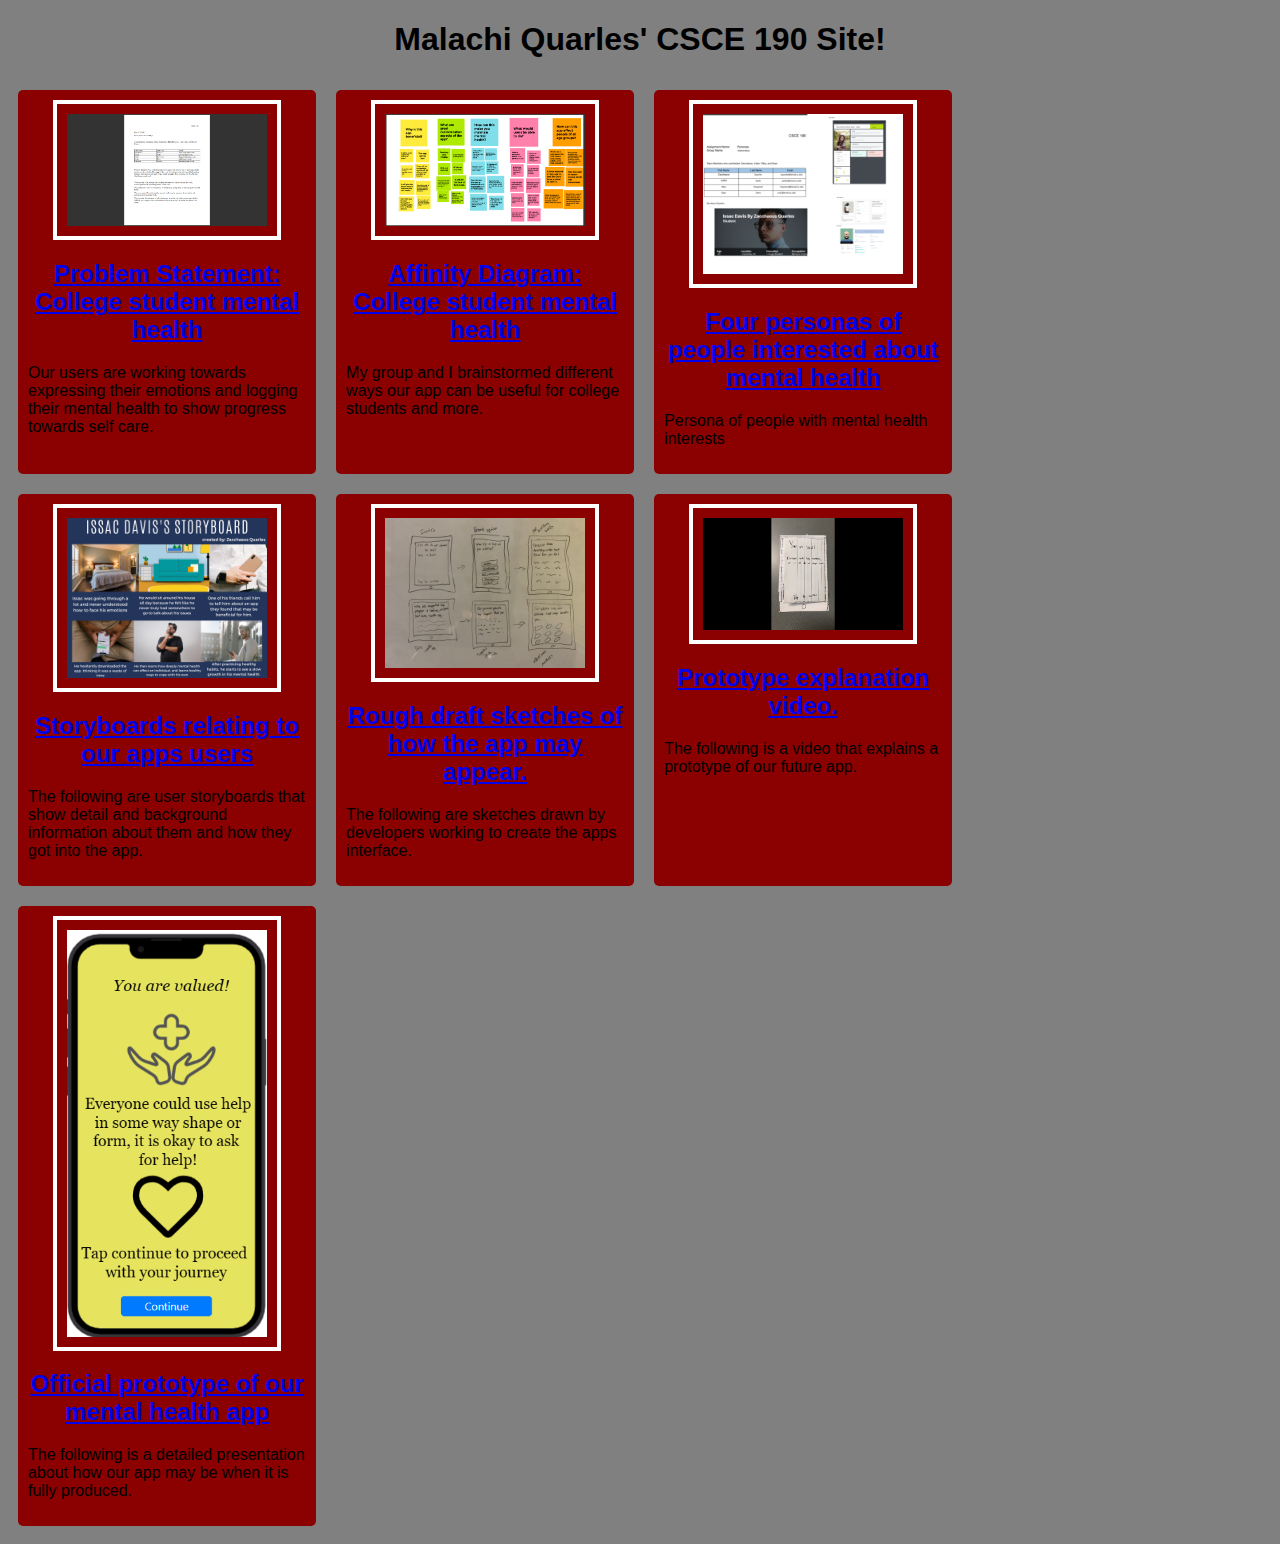
<file: index.html>
<!DOCTYPE html>
<html>
    <head>
        <title>CSCE 190: Malachi Quarles</title>
        <link rel ="Stylesheet" href="styles.css">
    </head>
    <body>
        <h1>Malachi Quarles' CSCE 190 Site!</h1>
            <div class="assignments">
            <!-- Problem Statement Assignment -->
            <section class="assignment">
                <a href="Problem Statement - WeDemBoys.pdf"><img src="Images\Problem Statement Screenshot.png"></a>
                <section class="ass-details">
                    <a href="Problem Statement - WeDemBoys.pdf"><h2>Problem Statement: College student mental health</h2></a>
                    <p>
                        Our users are working towards expressing their emotions and logging their mental health to show progress towards self care.
                    </p>
                </section>
            </section>

            <!-- Affinity Diagram Assignment -->
            <section class="assignment">
                <a href="WeDemBoys - Affinity Diagram.pdf"><img src="Images/Affinity Diagram Picture.png"></a>
                <section class="ass-details">
                    <a href="WeDemBoys - Affinity Diagram.pdf"><h2>Affinity Diagram: College student mental health</h2></a>
                    <p>
                        My group and I brainstormed different ways our app can be useful for college students and more.
                    </p>
                </section>
            </section>

                    <!-- Personas Assignment -->
                    <section class="assignment">
                        <a href="Personas - WeDemBoys.pdf"><img src="Images/Personas Collage.png"></a>
                        <section class="ass-details">
                            <a href="Personas - WeDemBoys.pdf"><h2>Four personas of people interested about mental health</h2></a>
                            <p>
                                Persona of people with mental health interests
                            </p>
                        </section>
                    </section>

                    <!-- Storyboard Assignment -->
                    <section class="assignment">
                        <a href="Storyboard - WeDemBoys.pdf"><img src="Images/Issac Davis Storyboard.png"></a>
                        <section class="ass-details">
                            <a href="Storyboard - WeDemBoys.pdf"><h2>Storyboards relating to our apps users</h2></a>
                            <p>
                                The following are user storyboards that show detail and background information about them and how they got into the app.
                            </p>
                        </section>
                    </section>

                    <!-- Sketches Assignment -->
                    <section class="assignment">
                        <a href="Sketches- WeDemBoys.pdf"><img src="Images/Malachi's CSCE190 Sketches.jpeg"></a>
                        <section class="ass-details">
                            <a href="Sketches- WeDemBoys.pdf"><h2>Rough draft sketches of how the app may appear.</h2></a>
                            <p>
                                The following are sketches drawn by developers working to create the apps interface.
                            </p>
                        </section>
                    </section>

                    <!-- Paper Prototype Assignment -->
                    <section class="assignment">
                        <a href="https://www.youtube.com/watch?v=IDYkECri5u4"><img src="Images/Paper Prototype Screenshot.png"></a>
                        <section class="ass-details">
                            <a href="https://www.youtube.com/watch?v=IDYkECri5u4"><h2>Prototype explanation video.</h2></a>
                            <p>
                                The following is a video that explains a prototype of our future app.
                            </p>
                        </section>
                    </section>

                     <!-- Mental Health App Prototype Assignment -->
                     <section class="assignment">
                        <a href="App prototype/preview.html"><img src="Images/Prototype screenshot.png"></a>
                        <section class="ass-details">
                            <a href="App prototype/preview.html"><h2>Official prototype of our mental health app</h2></a>
                            <p>
                                The following is a detailed presentation about how our app may be when it is fully produced.
                            </p>
                        </section>
                    </section>
                </div>
    </body>
</html>
</file>
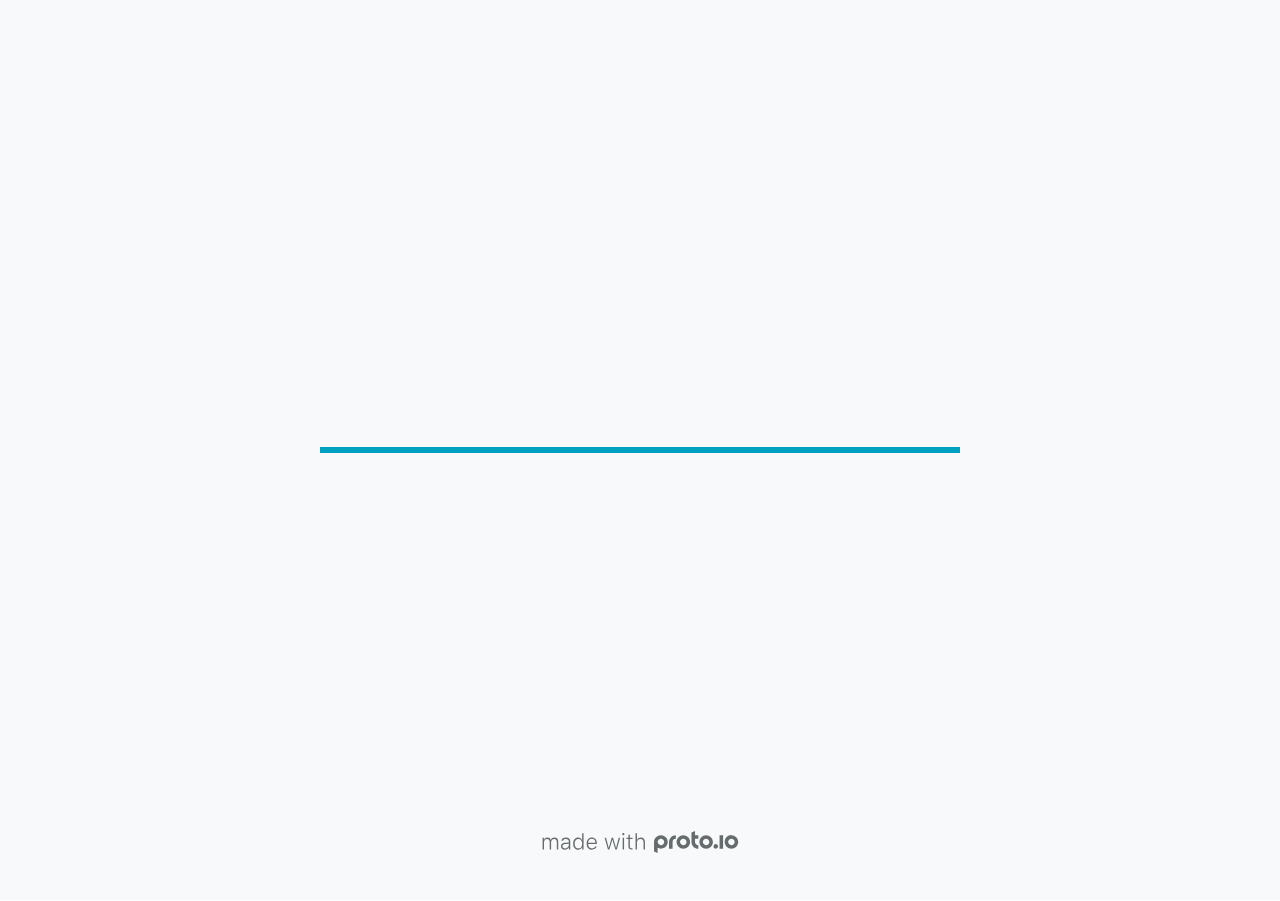
<file: App prototype/src/index.html>
<!DOCTYPE HTML>
	<head>

		<meta charset="utf-8">

		<title>Mental Health App Prototype - Proto.io</title>

		
			<meta name="HandheldFriendly" content="True">
			<meta name="MobileOptimized" content="390"> 

			
			
			
			<meta name="viewport" content="minimum-scale=1.00, maximum-scale=1.00, initial-scale=1.00, user-scalable=no, shrink-to-fit=no" />

			
				<meta name="apple-mobile-web-app-capable" content="yes" />
				<meta name="apple-mobile-web-app-status-bar-style" content="black-translucent" />
			

			<meta name="format-detection" content="telephone=no">


			

            
            <link rel="icon" sizes="192x192" href="./src/assets/branding/android-icon-hires.png">
            <link rel="icon" sizes="128x128" href="./src/assets/branding/android-icon.png">

            
            <link href="./src/assets/branding/apple-touch-icon-retina180.png" sizes="180x180" rel="apple-touch-icon">

            
            <link href="./src/assets/branding/apple-touch-icon-retina.png" sizes="114x114" rel="apple-touch-icon">

            
            <link href="./src/assets/branding/apple-touch-icon.png" sizes="57x57" rel="apple-touch-icon">

            
            <link href="./src/assets/branding/startup.png" media="(device-width: 320px)" rel="apple-touch-startup-image">

            
            <link href="./src/assets/branding/startup-retina.png" media="(device-width: 320px) and (device-height: 480px) and (-webkit-device-pixel-ratio: 2)" rel="apple-touch-startup-image">

            
            <link href="./src/assets/branding/startup-568.png" media="(device-width: 320px) and (device-height: 568px) and (-webkit-device-pixel-ratio: 2)" rel="apple-touch-startup-image">

            
            <link href="./src/assets/branding/startup-retina-6.png" media="(device-width: 375px) and (device-height: 667px) and (orientation: portrait) and (-webkit-device-pixel-ratio: 2)" rel="apple-touch-startup-image">

            
            <link href="./src/assets/branding/startup-retina-6plus.png" media="(device-width: 414px) and (device-height: 736px) and (orientation: portrait) and (-webkit-device-pixel-ratio: 3)" rel="apple-touch-startup-image">

            
            <link href="./src/assets/branding/startup-retina-6plus-landscape.png" media="(device-width: 414px) and (device-height: 736px) and (orientation: landscape) and (-webkit-device-pixel-ratio: 3)" rel="apple-touch-startup-image">

            
            <link href="./src/assets/branding/startup-ipad.png" media="(device-width: 768px) and (orientation: portrait)" rel="apple-touch-startup-image">

            
            <link href="./src/assets/branding/startup-ipad-landscape.png" media="(device-width: 768px) and (orientation: landscape)" rel="apple-touch-startup-image">

            
            <link href="./src/assets/branding/startup-ipad-retina.png" media="(device-width: 768px) and (orientation: portrait) and (-webkit-device-pixel-ratio: 2)" rel="apple-touch-startup-image">

            
            <link href="./src/assets/branding/startup-ipad-landscape-retina.png" media="(device-width: 768px) and (orientation: landscape) and (-webkit-device-pixel-ratio: 2)" rel="apple-touch-startup-image">

            
            <link href="./src/assets/branding/startup-ipad-pro.png" media="(device-width: 1024px) and (orientation: portrait) and (-webkit-device-pixel-ratio: 2)" rel="apple-touch-startup-image">

            
            <link href="./src/assets/branding/startup-ipad-pro-landscape.png" media="(device-width: 1024px) and (orientation: landscape) and (-webkit-device-pixel-ratio: 2)" rel="apple-touch-startup-image">

			<meta http-equiv="cleartype" content="on"> 


			 
		    <script type="text/javascript" src="./scripts/plugins/jquery/jquery.js"></script>

			
				<link rel="stylesheet" href="./stylesheets/player-export.css" />
				<script type="text/javascript" src="./scripts/player-export.js"></script>
			

			
			<script type="text/javascript" src="./libraries/common/components.js"></script> 
			<link type="text/css" rel="Stylesheet" href="./libraries/common/components.1.00.css" /> 

			
					<script type="text/javascript" src="./libraries/generic2/components.js"></script> 
					<link type="text/css" rel="Stylesheet" href="./libraries/generic2/components.1.00.css" /> 
				
					<script type="text/javascript" src="./libraries/ios9/components.js"></script> 
					<link type="text/css" rel="Stylesheet" href="./libraries/ios9/components.1.00.css" /> 
				
				<script type="text/javascript" src="./data/data.js"></script> 
			

		<style>
			body { width: 390px; height: 844px; }
			.landscape, .landscape .prx-page { min-height: 390px; }
			.portrait, .portrait .prx-page { min-height: 844px; }
		</style>

		<script type="text/javascript">

			prx.ver = '6.8.21.0';
			prx.url.account = 'https://zacchaeusquarles.proto.io';
			prx.url.staticassets = 'https://gal.proto.io';
			prx.url.devices = 'https://dteyv52hbg2at.cloudfront.net/devices';
			prx.url.static = 'https://dteyv52hbg2at.cloudfront.net';
			prx.url.siteurl = 'proto.io';
			prx.url.crossmsg = 'https://zacchaeusquarles.proto.io';

			prx.nodejsassetsserver = {};
			prx.nodejsassetsserver.host = ".proto.io";
			prx.nodejsassetsserver.subdomainprefix = "https://a3";
			prx.nodejsassetsserver.maxsubdomains = "20";

			prx.device_library = 'ios9';
			prx.devices[prx.device] = {
				name: prx.device
				,defaultOrientation: 'portrait'
				,portrait_applies: 1 //new
				,portrait: [390,844]
				,landscape_applies: 1 //new
				,landscape: [844,390]
				,allow_orientation_change: 1 //new
				,statusbar_skin: 'default' // new
				,statusbarheightportrait: 0
				,statusbarheightlandscape: 0
				,navigationbar_skin: 'default' //new
				,navigationbarheightportrait: 0
				,navigationbarheightlandscape: 0
				,normalportrait: [390,844]
				,normallandscape: [844,390]
				,device_s3bucket: 'ee774ce2-0226-4d4b-b35e-dd4649e6ed40'
				,dpr: '1.00'
				,deviceType: "iphone13"
                ,showiPhoneXNotch: false
                ,hasCustomSkinNotch: false
				,appleWatchRoundedCorners: false
				,scrollType: "default"
				,initialscale: 1.00
				,targetdensitydpi: "device-dpi"
			}
			// save a copy of the device in the player state
			prx.currentPlayerStatus.projectDevice = prx.toolbox.clone(prx.devices[prx.device]);
			prx.currentPlayerStatus.targetDevice = {"ISANDROIDTABLET":0,"ISIPOD":0,"ISCHROME":0,"ISIOS":1,"ISMSIE":0,"ISMOZILLA":0,"isAndroid-Pad":0,"ISOPERA":0,"ISWEBKIT":0,"SOSVERSION":{"CBUILDVER":"","CMAJORVER":"","CMINORVER":"","CTEXT":"","IMINORVER":0,"IMAJORVER":0,"IBUILDVER":0},"ISIPAD":0,"ISMOBILE":1,"ISSAFARI":0,"ISIPHONE":1,"ISWINDOWS":0,"ISWINDOWSTOUCH":0,"ISDEVICE":1,"ISANDROID":0,"ISCUSTOM":0};
			prx.releaseChannel = 'stable';

			prx.projectsettings.id = 'c7b08001-fecc-48a2-903b-000171f87f09';
			prx.projectsettings.s3b = 'zacchaeusquarles-1436634-631fadfb-e78a-ac76-87af0cce7fadf7b5';
			prx.projectsettings.account = 'zacchaeusquarles';
			prx.projectsettings.statusbar = '0'; 
			prx.projectsettings.statusbarapplies = '0';
			prx.projectsettings.navigationbar = '0';
			prx.projectsettings.navigationbarapplies = '0';
			prx.projectsettings.initialpageid = -1;
			
			
			prx.projectsettings.flashactions = 1;
			prx.projectsettings.gatrackingcode = '';

			prx.export2html = '1' == true;
			prx.mobPlayer = 0;

			prx.user.country = 'US';

			prx.s3Links = []; 
			var sLinkedAssets = [];
			

			prx.csrf_token = '4EDE498A281B7A6F948731D8BCAD49A5101322690CB23FAC891F6B514805EC66';

            

            
                            prx.assetsAccessToken = "eyJ0eXAiOiJKV1QiLCJhbGciOiJIUzI1NiJ9.eyJkIjp7InVpZCI6Ii0xIiwicHJvamVjdF9pZCI6ImM3YjA4MDAxLWZlY2MtNDhhMi05MDNiLTAwMDE3MWY4N2YwOSJ9LCJ2IjowLCJleHAiOjE2ODE5NjU0NTQsImlhdCI6MTY4MTc4NTQ1NH0.SX_fLePw-_a-jiG4F4vs0eW4-xLmg_5oCPPSKqi9elg";

			prx.iniPlayer.iniPreLoad();

		</script>
	</head>

	

			<body class="player device-cursor-touch mobile-device-true " " id="mbd" >

				
				<div id="window-wrapper">
					<div id="dragarea"></div>
					<div id="statusbar"></div>
					<div id="underlay" style=""></div>

					<div class="prx-page" data-role="page" id="p-1" data-id="1"></div>
					
								<div class="prx-page" data-role="page" id="p-2" data-id="2"></div>
							
								<div class="prx-page" data-role="page" id="p-3" data-id="3"></div>
							
								<div class="prx-page" data-role="page" id="p-4" data-id="4"></div>
							
								<div class="prx-page" data-role="page" id="p-5" data-id="5"></div>
							
								<div class="prx-page" data-role="page" id="p-6" data-id="6"></div>
							
					<div id="navigationbar"></div>
					<div id="overlay"></div>
					<div id="trash"></div>
					<div id="quick-audios"></div>
				</div>

				 
			<div id="loader-wrapper">
				
				<div class="progress">
					<div class="progress-bar"></div>
				</div>
				<div id="poweredby"></div>
			</div>
			


			</body>
		

</html>
</file>
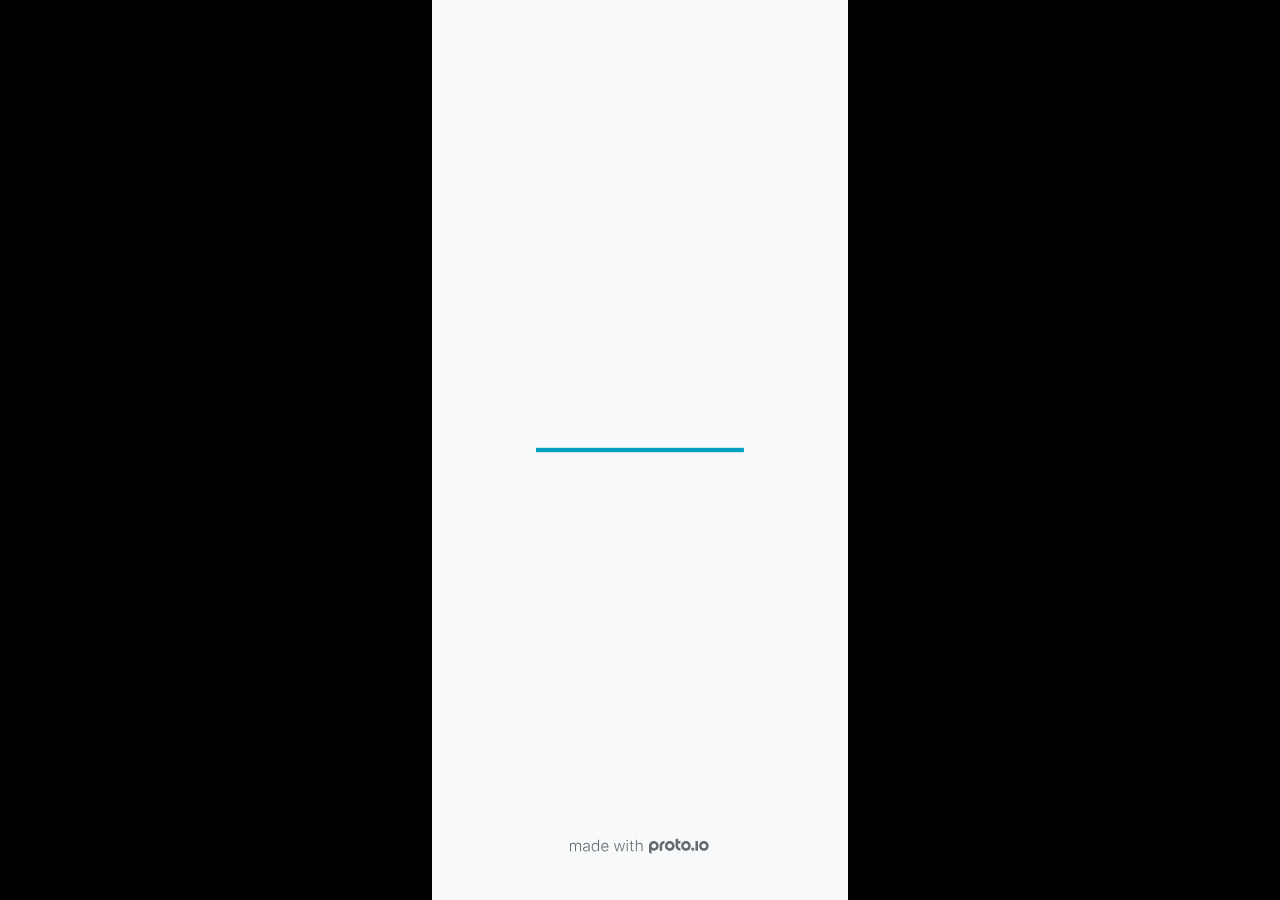
<file: App prototype/fullscreen.html>
<!DOCTYPE HTML>
	<head>
		<meta charset="utf-8">

        
			<meta name="HandheldFriendly" content="True">
			<meta name="MobileOptimized" content="390"> 

			
			
			
			<meta name="viewport" content="minimum-scale=1, maximum-scale=1, initial-scale=1, user-scalable=no, shrink-to-fit=no" />

			
				<meta name="apple-mobile-web-app-capable" content="yes" />
				<meta name="apple-mobile-web-app-status-bar-style" content="black-translucent" />
			

			<meta name="format-detection" content="telephone=no">


			

            
            <link rel="icon" sizes="192x192" href="./src/assets/branding/android-icon-hires.png">
            <link rel="icon" sizes="128x128" href="./src/assets/branding/android-icon.png">

            
            <link href="./src/assets/branding/apple-touch-icon-retina180.png" sizes="180x180" rel="apple-touch-icon">

            
            <link href="./src/assets/branding/apple-touch-icon-retina.png" sizes="114x114" rel="apple-touch-icon">

            
            <link href="./src/assets/branding/apple-touch-icon.png" sizes="57x57" rel="apple-touch-icon">

            
            <link href="./src/assets/branding/startup.png" media="(device-width: 320px)" rel="apple-touch-startup-image">

            
            <link href="./src/assets/branding/startup-retina.png" media="(device-width: 320px) and (device-height: 480px) and (-webkit-device-pixel-ratio: 2)" rel="apple-touch-startup-image">

            
            <link href="./src/assets/branding/startup-568.png" media="(device-width: 320px) and (device-height: 568px) and (-webkit-device-pixel-ratio: 2)" rel="apple-touch-startup-image">

            
            <link href="./src/assets/branding/startup-retina-6.png" media="(device-width: 375px) and (device-height: 667px) and (orientation: portrait) and (-webkit-device-pixel-ratio: 2)" rel="apple-touch-startup-image">

            
            <link href="./src/assets/branding/startup-retina-6plus.png" media="(device-width: 414px) and (device-height: 736px) and (orientation: portrait) and (-webkit-device-pixel-ratio: 3)" rel="apple-touch-startup-image">

            
            <link href="./src/assets/branding/startup-retina-6plus-landscape.png" media="(device-width: 414px) and (device-height: 736px) and (orientation: landscape) and (-webkit-device-pixel-ratio: 3)" rel="apple-touch-startup-image">

            
            <link href="./src/assets/branding/startup-ipad.png" media="(device-width: 768px) and (orientation: portrait)" rel="apple-touch-startup-image">

            
            <link href="./src/assets/branding/startup-ipad-landscape.png" media="(device-width: 768px) and (orientation: landscape)" rel="apple-touch-startup-image">

            
            <link href="./src/assets/branding/startup-ipad-retina.png" media="(device-width: 768px) and (orientation: portrait) and (-webkit-device-pixel-ratio: 2)" rel="apple-touch-startup-image">

            
            <link href="./src/assets/branding/startup-ipad-landscape-retina.png" media="(device-width: 768px) and (orientation: landscape) and (-webkit-device-pixel-ratio: 2)" rel="apple-touch-startup-image">

            
            <link href="./src/assets/branding/startup-ipad-pro.png" media="(device-width: 1024px) and (orientation: portrait) and (-webkit-device-pixel-ratio: 2)" rel="apple-touch-startup-image">

            
            <link href="./src/assets/branding/startup-ipad-pro-landscape.png" media="(device-width: 1024px) and (orientation: landscape) and (-webkit-device-pixel-ratio: 2)" rel="apple-touch-startup-image">

			<meta http-equiv="cleartype" content="on"> 


			

		<title>Mental Health App Prototype - Proto.io player</title>

		
				<link type="text/css" rel="stylesheet" href="./src/stylesheets/preview-letterbox-min.css">
				<script type="text/javascript" src="./src/scripts/preview-letterbox-min.js"></script>
			

		<script type="text/javascript">
			var prx = window.prx || {};
			prx.letterboxmode = true;
			prx.orientation = 'portrait';
			prx.orientations = {};
			prx.orientations.portrait = 1;
			prx.orientations.landscape = 1;
			prx.project = {};
			prx.project.id = 'c7b08001-fecc-48a2-903b-000171f87f09';
			prx.project.title = 'Mental Health App Prototype';
			prx.project.version = 0;
			prx.project.livepreview = 0;
			prx.project.account = "zacchaeusquarles";
			prx.activePage = {};
			
				prx.user = false;
			
			prx.flashactions = 1;

			prx.device_library = 'ios9';
			prx.device = {
					name: prx.device
					,caption: "iPhone 14"
					,defaultOrientation: 'portrait'
					,portrait_applies: 1 //new
					,portrait: [390,844]
					,landscape_applies: 1 //new
					,landscape: [844,390]
					,allow_orientation_change: 1 && 1 //new

			}

			prx.url.crossmsg = 'https://zacchaeusquarles.proto.io';
			prx.ver = '6.8.21.0';
			prx.exitFullScreenUrl = 'https://zacchaeusquarles.proto.io/player/index.cfm?id=c7b08001-fecc-48a2-903b-000171f87f09';
			prx.openURL = '';
			prx.downloadURL = '';

			
		</script>

		

	</head>

	<body>

		
				<iframe id="pio-playerframe" src="./src/index.html" scrolling="NO" style="width: 390px; height: 844px;" webkitAllowFullScreen mozallowfullscreen allowFullScreen allowvr allow="autoplay"></iframe>
				
						<script type="text/javascript">
							// remove parameter from address bar immediately if no changes
							let url = new URL(window.location.href);
							url.searchParams.delete('hc');
							url.searchParams.delete('ap');
							window.history.replaceState({}, document.title, url.toString());
						</script>
					
	</body>

</html>
</file>
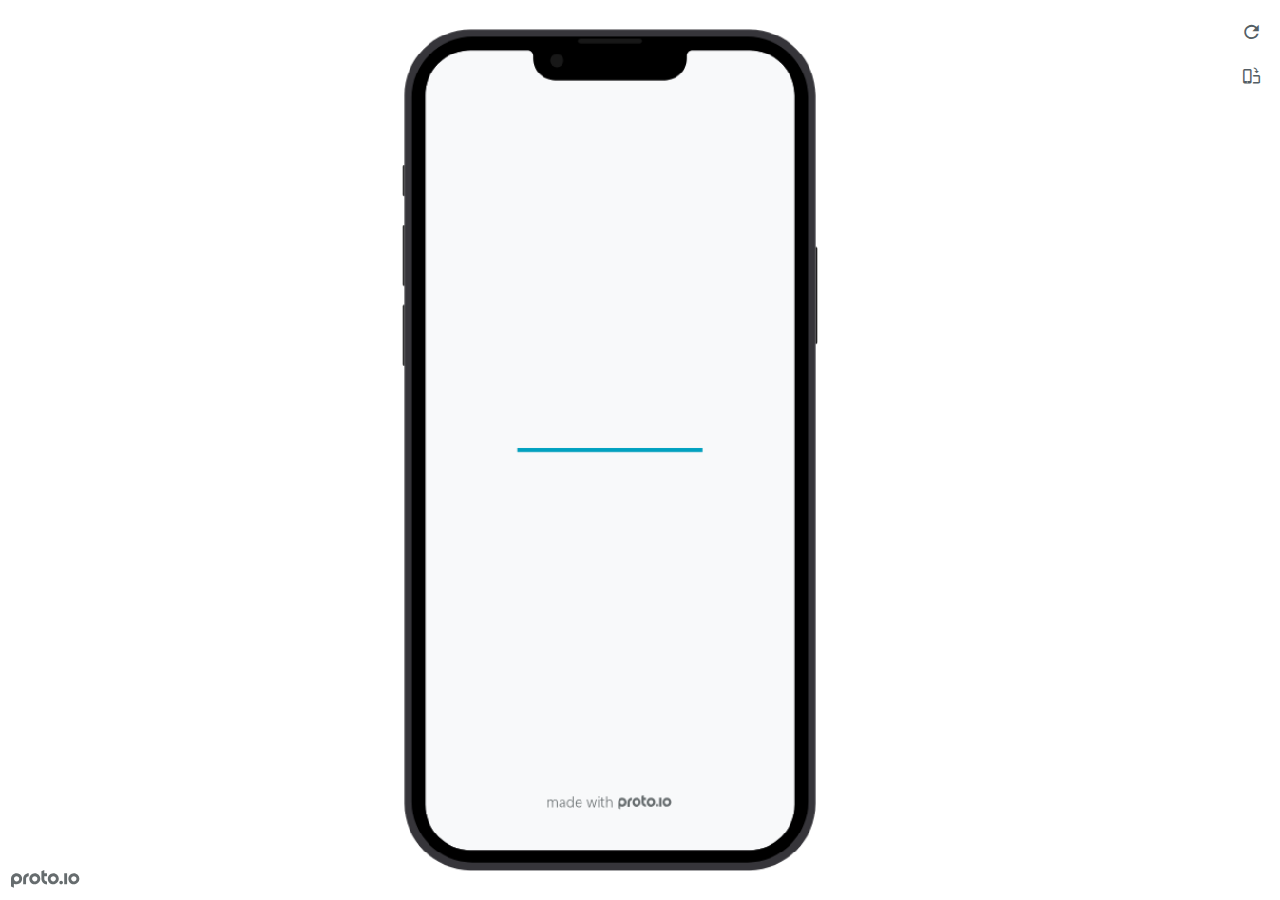
<file: App prototype/preview.html>
<!DOCTYPE HTML>
    <head>
    <meta charset="utf-8">

    <title>Mental Health App Prototype - Proto.io player</title>

    
				<link type="text/css" rel="stylesheet" href="./src/stylesheets/preview-export-min.css">
				<script type="text/javascript" src="./src/scripts/preview-export-min.js"></script>
			

    <script type="text/javascript">
        var prx = window.prx || {};
        prx.orientation = 'portrait';
        prx.orientations = {};
        prx.orientations.portrait = 1;
        prx.orientations.landscape = 1;
        prx.project = {};
        prx.project.id = 'c7b08001-fecc-48a2-903b-000171f87f09';
        prx.project.title = 'Mental Health App Prototype';
        prx.project.version = 0;
        prx.project.livepreview = 0;
        prx.project.account = "zacchaeusquarles";
        prx.activePage = {};
        prx.usercountry = "us";
        
            prx.user = false;
        
        prx.skin = 'apple-phone-iphone13_13pro-1';
        prx.ver = '6.8.21.0';
        //prx.flashactions = 1;
		prx.flashactions = 1; //we are not using the DB value anymore

        prx.nodejsassetsserver = {};
        prx.nodejsassetsserver.host = ".proto.io";
        prx.nodejsassetsserver.subdomainprefix = "https://a3";
        prx.nodejsassetsserver.maxsubdomains = "20";
        prx.account = "zacchaeusquarles";
        prx.browserShowScreenshots = 'true';
        prx.url.crossmsg = 'https://zacchaeusquarles.proto.io';
        prx.playerUrl = 'https://zacchaeusquarles.proto.io/player/';
        prx.fullScreenUrl = 'https://zacchaeusquarles.proto.io/player/fullscreen/index.cfm?id=c7b08001-fecc-48a2-903b-000171f87f09';
        prx.spaces = false;
        prx.csrf_token = 'E6C549F235CD338EC67BAE408B4F38C9AAEF7C74F950DAE349FA9029F8F0CC6A';

        prx.bShowPlayerBetaPrompt = false;

        

    </script>

    

</head>


<body style="background-color:#FFFFFF">

    

    <div class="page-sidebar">
        
        <div class="sidebar-action-buttons">

            
                <span class="header-action-button player-icon-reload embed-icon-reload" id="refresh-preview">
                    <span class="tooltip">Refresh preview</span>
                </span>
                
                    <span  class="header-action-button player-icon-rotate embed-icon-rotate" id="change-orientation">
                        <span class="tooltip">Change orientation</span>
                    </span>
                

            <div class="header-action-button player-icon-enter-fullscreen-mode-icon" id="go-fullscreen">
                <span class="tooltip">Go full screen</span>
            </div>
        </div>

    </div>

    <div id="maincontent" class="portrait">

        <div id="shortcut-pressed-outer">
            <div id="shortcut-pressed"></div>
        </div>
        

			<div class="frame_generic">
				
				<div class="body_generic skin_apple-phone-iphone13_13pro-1 skin-wrapper skin-os-apple skin-device-phone skin-model-iphone13_13pro skin-size-1 skin-color-black skin-orientation-portrait skin-dimensions-390-844">

					<div class="buttons top"></div>
					<div class="detail-top"></div>
					<div class="web-search"></div>
					<div class="buttons left"></div>

					<div class="body_generic_inner">
						
						<iframe id="pio-playerframe" src="./src/index.html" scrolling="NO" style="width: 390px; height: 844px;" webkitAllowFullScreen mozallowfullscreen allowFullScreen allowvr allow="autoplay"></iframe>
						
                                <script type="text/javascript">
                                    // remove parameter from address bar immediately if no changes
                                    let url = new URL(window.location.href);
                                    url.searchParams.delete('hc');
									url.searchParams.delete('ap');
                                    window.history.replaceState({}, document.title, url.toString());
                                </script>
                            
					</div>

					<div class="buttons right"></div>
					<div class="detail-bottom"></div>
				</div>
				
			</div>
		
    </div>

    

    
            <div id="branding"></div>
        
</body>


<script type="text/javascript">
    
</script>
</html>
</file>
<file: styles.css>
body {
    background: gray;
    font-family: Arial, Helvetica, sans-serif;
}

.assignments{
    display: flex;
    flex-wrap: wrap;
}

.assignment{
    width: 22%;
    padding: 10px;
    padding: 20px 10;
    margin: 10px;
    background: darkred;
    border-radius: 5px;
}

.assignment img {
    width: 200px;
    padding: 10px;
    border: 4px solid #FFF;
    display: block;
    margin: auto;
}

h1 {
    color: black;
    text-align: center;
}

h2{
    text-align: center;
}
</file>
<file: App prototype/src/stylesheets/player-export.css>
/*!
 * 
 *                                                                       
 *                              ::;;;;                                   
 *    ::,,,,::    ::,,  ,,,,::::::11ii::,,::,,,,::      ::::,,::,,,,::   
 *  ,,111111ii,,::1111::111111ii::111111::111111ii,,    ii11,,ii111111,, 
 *  11ii::;;11;;ii11::iiii::;;11;;11ii::ii11::::11ii    ii11;;11;;::ii11 
 *  11;;  ::11ii11;;::11ii  ::11ii11ii,,iiii..  iiii    ii11;;11::  ;;11 
 *  1111;;ii11;;11;;,,ii11::ii11;;ii11;;;;11;;;;11;;;;;;ii11::11ii;;11ii 
 *  11111111;;::11;;  ::ii1111;;  ::ii11::ii1111ii::11ii;;11,,;;1111ii:: 
 *  11;;,,::  ,,::,,      ::,,        ::::  ::::    ,,,,::::    ::,,     
 *  ;;;;                                                                 
 *                                                                       
 *  Build: 4/5/2023, 10:34:19 AM
 */

/*!
 * Waves v0.5.5
 * http://fian.my.id/Waves
 *
 * Copyright 2014 Alfiana E. Sibuea and other contributors
 * Released under the MIT license
 * https://github.com/fians/Waves/blob/master/LICENSE
 */.mask-inner{position:relative;background-size:100% 100%;background-repeat:no-repeat}.mask-inner .mask-inner{transform:none!important}.mask-border .mborder,.mask-filter{height:100%;width:100%}.mask-border .mborder{border:1px solid hsla(0,0%,100%,.8);position:absolute;pointer-events:none}.mask-border .area-border{border:1px solid #00a1c0;left:0;top:0;position:absolute;transform-origin:0 0;box-sizing:border-box}.mask-border .mask-radius{width:100%;height:100%;overflow:hidden;position:absolute}.mask-border .mask-radius .mask-radius-border{position:relative;width:100%;height:100%;border:1px solid hsla(0,0%,100%,.8)}.mask-border.hide-handles .prx-resizable-handle{opacity:0;pointer-events:none!important}.mask-border.hide-handles .area-border{border:1px dashed #b4bcbf}.mask-wrapper{overflow:hidden;height:100%;pointer-events:none}.mask-wrapper.borderPos-inside{box-sizing:border-box}.mask-wrapper.borderPos-outside{width:100%;height:100%}.mask-wrapper.borderPos-outside .mask-inner{box-sizing:content-box}.mask-edit-mode-handles{pointer-events:none}.mask-edit-mode-handles.hide-handles .prx-resizable-handle,.mask-edit-mode-handles.hide-handles .prx-rotate-handle{opacity:0;pointer-events:none!important}.mask-edit-mode-handles.hide-handles .xborder{border-color:#b4bcbf!important}abbr,address,article,aside,audio,b,blockquote,body,caption,cite,code,dd,del,dfn,div,dl,dt,em,fieldset,figure,footer,form,h1,h2,h3,h4,h5,h6,header,hgroup,html,i,iframe,img,ins,kbd,label,legend,li,mark,menu,nav,object,ol,p,pre,q,samp,section,small,span,strong,sub,sup,table,tbody,td,tfoot,th,thead,time,tr,ul,var,video{margin:0;padding:0;border:0;outline:0;font-size:100%;background:transparent}article,aside,details,figcaption,figure,footer,header,hgroup,nav,section{display:block}audio,canvas,video{display:inline-block;*display:inline;*zoom:1}[hidden],audio:not([controls]){display:none}html{font-size:100%;-webkit-text-size-adjust:100%;-ms-text-size-adjust:100%}body{margin:0;font-size:13px}body,button,input,select,textarea{font-family:sans-serif;color:#222}a{color:#00e}a:visited{color:#551a8b}a:hover{color:#06e}a:focus{outline:thin dotted}a:active,a:hover{outline:0}abbr[title]{border-bottom:1px dotted}b,strong{font-weight:700}blockquote{margin:1em 40px}dfn{font-style:italic}hr{display:block;height:1px;border:0;border-top:1px solid #ccc;margin:1em 0;padding:0}ins{background:#ff9;text-decoration:none}ins,mark{color:#000}mark{background:#ff0;font-style:italic;font-weight:700}code,kbd,pre,samp{font-family:monospace,serif;_font-family:courier new,monospace;font-size:1em}pre{white-space:pre;white-space:pre-wrap;word-wrap:break-word}q{quotes:none}q:after,q:before{content:"";content:none}small{font-size:85%}sub,sup{font-size:75%;line-height:0;position:relative;vertical-align:baseline}sup{top:-.5em}sub{bottom:-.25em}ol,ul{margin:1em 0;padding:0 0 0 40px}dd{margin:0 0 0 40px}nav ol,nav ul{list-style:none;list-style-image:none;margin:0;padding:0}img{border:0;-ms-interpolation-mode:bicubic}svg:not(:root){overflow:hidden}figure,form{margin:0}fieldset{margin:0}fieldset,legend{border:0;padding:0}legend{*margin-left:-7px}button,input,select,textarea{font-size:100%;margin:0;vertical-align:baseline;*vertical-align:middle}button,input{line-height:normal;*overflow:visible}table button,table input{*overflow:auto}[role=button],button,input[type=button],input[type=reset],input[type=submit]{-webkit-appearance:button}input[type=checkbox],input[type=radio]{box-sizing:border-box;padding:0}input[type=search]{-webkit-appearance:textfield;-moz-box-sizing:content-box;-webkit-box-sizing:content-box;box-sizing:content-box}input[type=search]::-webkit-search-decoration{-webkit-appearance:none}button::-moz-focus-inner{border:0;padding:0}textarea{overflow:auto;vertical-align:top;resize:vertical}input:invalid,textarea:invalid{background-color:#f0dddd}table{border-collapse:collapse;border-spacing:0}td{vertical-align:top}.nocallout{-webkit-touch-callout:none}textarea[contenteditable]{-webkit-appearance:none}.gifhidden{position:absolute;left:-100%}.ir{display:block;border:0;text-indent:-999em;overflow:hidden;background-color:transparent;background-repeat:no-repeat;text-align:left;direction:ltr}.ir br{display:none}.hidden{display:none!important;visibility:hidden}.visuallyhidden{border:0;clip:rect(0 0 0 0);height:1px;margin:-1px;overflow:hidden;padding:0;position:absolute;width:1px}.visuallyhidden.focusable:active,.visuallyhidden.focusable:focus{clip:auto;height:auto;margin:0;overflow:visible;position:static;width:auto}.invisible{visibility:hidden}.clearfix:after,.clearfix:before{content:"";display:table}.clearfix:after{clear:both}.clearfix{*zoom:1}@media print{*{background:transparent!important;color:#000!important;text-shadow:none!important;filter:none!important;-ms-filter:none!important}a,a:visited{text-decoration:underline}a[href]:after{content:" (" attr(href) ")"}abbr[title]:after{content:" (" attr(title) ")"}.ir a:after,a[href^="#"]:after,a[href^="javascript:"]:after{content:""}blockquote,pre{border:1px solid #999;page-break-inside:avoid}thead{display:table-header-group}img,tr{page-break-inside:avoid}img{max-width:100%!important}@page{margin:.5cm}h2,h3,p{orphans:3;widows:3}h2,h3{page-break-after:avoid}}#eval-iframe{display:none}body{-webkit-appearance:none;-webkit-box-flex:1;-webkit-touch-callout:none;-webkit-tap-highlight-color:rgba(0,0,0,0)}*{-webkit-user-select:none;-khtml-user-select:none;-moz-user-select:-moz-none;-o-user-select:none;user-select:none}input,textarea{-webkit-user-select:text;-khtml-user-select:text;-moz-user-select:text;-o-user-select:text;user-select:text}#dragarea{font-family:Helvetica,Arial,sans-serif;text-align:left}.text{height:95%;overflow:auto}.wrap{overflow:hidden}.pos,.spos{position:absolute}.action-highlight{position:absolute;top:0;left:0;height:100%;width:100%;background:rgba(255,255,0,.5);background:rgba(64,208,255,.3);opacity:0;pointer-events:none;-webkit-transition:opacity .2s ease-in;transition:opacity .2s ease-in;border:2px solid #40c8f4;padding:3px;box-sizing:border-box}.action-highlight-simple-visible,.action-highlight-visible{opacity:1}#appModeNote{background-color:#333;border-top:5px solid #000;bottom:0;color:#f0f0f0;display:none;font-family:helvetica;left:0;padding:10px 0;position:fixed;text-align:center;width:100%}#appModeNote em{display:block;font-size:20px;font-weight:700;line-height:26px}#appModeNote span{display:block;font-size:14px;line-height:20px}.hidden{display:none}.prx-page.loadedFrom{display:block}.prx-page.loadedTo{z-index:999999}.prx-page.loadedTo-1{z-index:10000000}.prx-page.loadedTo-2{z-index:10000001}.prx-page.loadedTo-3{z-index:10000002}.prx-page.loadedTo-4{z-index:10000003}.prx-page.loadedTo-5{z-index:10000004}.prx-page.loadedTo-6{z-index:10000005}.prx-page.loadedTo-7{z-index:10000006}.prx-page.loadedTo-8{z-index:10000007}.prx-page.loadedTo-9{z-index:10000008}.prx-page.loadedTo-10{z-index:10000009}.prx-page.loadedTo-11{z-index:10000010}.prx-page.loadedTo-12{z-index:10000011}.prx-page.loadedTo-13{z-index:10000012}.prx-page.loadedTo-14{z-index:10000013}.prx-page.loadedTo-15{z-index:10000014}.prx-page.loadedTo-16{z-index:10000015}.prx-page.loadedTo-17{z-index:10000016}.prx-page.loadedTo-18{z-index:10000017}.prx-page.loadedTo-19{z-index:10000018}.prx-page.loadedTo-20{z-index:10000019}.prx-page.loadedTo-21{z-index:10000020}.prx-page.loadedTo-22{z-index:10000021}.prx-page.loadedTo-23{z-index:10000022}.prx-page.loadedTo-24{z-index:10000023}.prx-page.loadedTo-25{z-index:10000024}.prx-page.loadedTo-26{z-index:10000025}.prx-page.loadedTo-27{z-index:10000026}.prx-page.loadedTo-28{z-index:10000027}.prx-page.loadedTo-29{z-index:10000028}.prx-page.loadedTo-30{z-index:10000029}#navigationbar,#statusbar{background:transparent 0 0;display:block;width:100%;border:0;top:0;position:fixed;z-index:1}#loader-wrapper{background:#f8f9fa;height:100%;left:0;position:fixed;top:0;width:100%;z-index:99999;font-size:11px}#loader-wrapper .progress{position:absolute;top:50%;left:50%;transform:translate(-50%,-50%);-ms-transform:translate(-50%,-50%);-webkit-transform:translate(-50%,-50%);width:50%;height:4px;background-color:#ddd}#loader-wrapper .progress-bar{position:relative;width:0;height:4px;-webkit-transition:.4s linear;-moz-transition:.4s linear;-o-transition:.4s linear;transition:.4s linear;-webkit-transition-property:width,background-color;-moz-transition-property:width,background-color;-o-transition-property:width,background-color;transition-property:width,background-color}#loader-wrapper .progress-bar:before,.progress-bar:after{content:"";position:absolute;top:0;left:0;right:0}#loader-wrapper .progress-bar:before{bottom:0;background-color:#ddd}#loader-wrapper .progress-bar:after{z-index:2;bottom:0;background:#00a1c0}#loader-wrapper #app-icon{position:absolute;top:50%;left:50%;transform:translate(-50%,-150%);-ms-transform:translate(-50%,-150%);-webkit-transform:translate(-50%,-150%);width:114px;height:114px}#loader-wrapper #poweredby{position:absolute;bottom:5%;left:50%;transform:translate(-50%);-ms-transform:translate(-50%);-webkit-transform:translate(-50%);width:100%;height:16px;background-image:url(/images/player/player-logo.svg);background-repeat:no-repeat;background-position:top;background-size:auto 200%;z-index:99999}body{-moz-transition:opacity .3s linear;-o-transition:opacity .3s linear;-webkit-transition:opacity .3s linear;transition:opacity .3s linear}.reloading{background:#fff!important;opacity:0}@media (min-width:481px) and (max-width:1079px){#loader-wrapper .progress,#loader-wrapper .progress-bar{height:4px}}@media (min-width:1080px){#loader-wrapper #poweredby{height:24px}#loader-wrapper .progress,#loader-wrapper .progress-bar{height:6px}}@media (width:1280px) and (height:768px){#loader-wrapper .progress,#loader-wrapper .progress-bar{height:2px}}.pointer-events-none{pointer-events:none!important}body .prx-page{-webkit-trans1form:translate3d(0,0,0)}.prx-page .type-symbol .box{-w1ebkit-transform:translateZ(0)}html{background:transparent}body{background:#fff;overflow:hidden}body.mobile-device-true *{-webkit-text-size-adjust:100%}body.mobile-device-false *{-webkit-text-size-adjust:initial}#window-wrapper{width:100%;height:100%;overflow:hidden;position:relative}#dragarea{background:transparent;display:none}#overlay,#quick-audios,#trash,#underlay{position:absolute;top:0;left:0}#quick-audios,#trash{display:none}.visible{display:block!important}.iScrollHorizontalScrollbar,.iScrollVerticalScrollbar{z-index:auto!important}.overlay{position:fixed;left:0;right:0;bottom:0;top:0}.ui-mobile-viewport-transitioning,.ui-mobile-viewport-transitioning .prx-page{o1verflow:visible!important}.box[style*="z-index:0;"],.box[style*="z-index: 0;"]{z-index:auto!important}.box[data-mpoverlay="1"]{pos1ition:fixed}#temp-for-external-link{display:none}#dragarea,html{background:transparent!important}.hide{display:none!important}*{outline:none}.ghost-component,.ghost-component *,.ghost-component .box *{pointer-events:none!important}#statusbar{position:fixed!important}.prx-page{position:absolute;display:none}.prx-page.prx-page-active,.prx-page[class*=prx-page-transitioning-]{display:block}.prx-page[class*=prx-page-transitioning-]{overflow:hidden}.prx-page.prx-page-transitioning-overlay-in-source,.prx-page.prx-page-transitioning-overlay-out-target{overflow:visible}.prx-page.prx-page-below{z-index:10}.prx-page.prx-page-above{z-index:20}#overlay{z-index:30}.prx-page.prx-page-transition-flip,.prx-page.prx-page-transition-turn{-webkit-backface-visibility:hidden;-moz-backface-visibility:hidden;backface-visibility:hidden}.prx-page.prx-page-transition-turn{-webkit-transform:translateZ(0);-moz-transform:translateZ(0);-webkit-transform-origin:0 center;-moz-transform-origin:0 center;transform-origin:0 center;transform:translateZ(0)}.prx-page.prx-page-transition-flow:not(.prx-page-transition-flow-overlay),.prx-page.prx-page-transition-overlay-top{box-shadow:0 0 20px rgba(0,0,0,.4)}.prx-page-above.prx-page-transition-notificationInWatchOS{transition:background-color .45s ease-out}.prx-page-above.prx-page-transition-notificationInWatchOS.prx-page-transition-notificationInWatchOS-notification-in{background-color:transparent!important;transition:background-color 0s ease-out}.device-cursor-touch,.device-cursor-touch *{cursor:url(/images/player/touch-cursor-64.png) 32 32,default!important;cursor:-webkit-image-set(url("/images/player/touch-cursor-64.png") 1x,url("/images/player/touch-cursor-64@2x.png") 2x) 32 32,default!important}.device-cursor-web,.device-cursor-web *{cursor:default}.device-cursor-web .delayedtap,.device-cursor-web .delayedtap *,.device-cursor-web .interaction-click,.device-cursor-web .interaction-click *,.device-cursor-web .interaction-tap,.device-cursor-web .interaction-tap *,.device-cursor-web .release,.device-cursor-web .release *,.device-cursor-web .touch,.device-cursor-web .touch *{cursor:pointer;cursor:hand}.device-cursor-web [data-component-type=text]{cursor:default}.device-cursor-web .move,.device-cursor-web .move *{cursor:move}.device-cursor-web input,.device-cursor-web textarea{cursor:text}.do-chrome-fix #window-wrapper{-webkit-perspective:1}.do-chrome-fix .pos{-webkit-backface-visibility:hidden;-webkit-transform:translateZ(0)}.do-chrome-fix *{-w1ebkit-transform:translateZ(0) scale(1) scaleX(1) skew(0deg,0deg) skewX(0deg) skewY(0deg) rotateX(0deg) rotateY(0deg) rotate(0deg)}.do-chrome-fix.dont-do-chrome-fix #window-wrapper{-webkit-perspective:none}.do-chrome-fix.dont-do-chrome-fix .pos{-webkit-backface-visibility:visible;-webkit-transform:none}.prx-page-transitioning:not(.prx-page-transitioning-overlay-in-source):not(.loadedFrom) [data-mpoverlay="1"]{display:none}#fps{position:fixed;z-index:9999;font-size:18px;top:20px;left:20px;background:rgba(0,0,0,.8);border-radius:6px;color:#fff;padding:3px 10px}#fps,.cbutton{pointer-events:none}.cbutton{position:absolute;display:inline-block;padding:0;border:none;background:none;color:#286aab;font-size:1.4em;overflow:visible;-webkit-transition:color .7s;transition:color .7s;-webkit-tap-highlight-color:rgba(0,0,0,0)}.cbutton.cbutton--click,.cbutton:focus{outline:none;color:#3c8ddc}.cbutton:after{position:absolute;width:100%;height:100%;border-radius:50%;content:"";opacity:0;pointer-events:none}.cbutton--effect-jelena:after{border:3px solid hsla(0,0%,82.7%,.7)}.cbutton--effect-jelena.cbutton--click:after{-webkit-animation:anim-effect-jelena .3s ease-out forwards;animation:anim-effect-jelena .3s ease-out forwards}@-webkit-keyframes anim-effect-jelena{0%{opacity:1;-webkit-transform:scale3d(.6,.6,1);transform:scale3d(.6,.6,1)}to{opacity:0;-webkit-transform:scale3d(1.2,1.2,1);transform:scale3d(1.2,1.2,1)}}@keyframes anim-effect-jelena{0%{opacity:1;-webkit-transform:scale3d(.5,.5,1);transform:scale3d(.5,.5,1)}to{opacity:0;-webkit-transform:scale3d(1.2,1.2,1);transform:scale3d(1.2,1.2,1)}}.cbutton--effect-sanja:after{background:hsla(0,0%,75.3%,.3)}.cbutton--effect-sanja.cbutton--click:after{-webkit-animation:anim-effect-sanja 1s ease-out forwards;animation:anim-effect-sanja 1s ease-out forwards}@-webkit-keyframes anim-effect-sanja{0%{opacity:1;-webkit-transform:scale3d(.5,.5,1);transform:scale3d(.5,.5,1)}25%{opacity:1;-webkit-transform:scaleX(1);transform:scaleX(1)}to{opacity:0;-webkit-transform:scaleX(1);transform:scaleX(1)}}@keyframes anim-effect-sanja{0%{opacity:1;-webkit-transform:scale3d(.5,.5,1);transform:scale3d(.5,.5,1)}25%{opacity:1;-webkit-transform:scaleX(1);transform:scaleX(1)}to{opacity:0;-webkit-transform:scaleX(1);transform:scaleX(1)}}#log{position:fixed;z-index:9999;font-size:24px;top:20px;right:20px;pointer-events:none}.watchOSscrollbars .iScrollVerticalScrollbar{position:fixed!important;width:12px!important;background-color:hsla(0,0%,100%,.3)!important;border-radius:8px!important;z-index:99999!important}.watchOSscrollbars .iScrollIndicator{background:#fff!important;border-radius:8px!important;left:2px!important;width:8px!important}.applewatch-rounded-corners{-webkit-clip-path:inset(0 0 0 0 round 63px);clip-path:inset(0 0 0 0 round 63px)}.group-action-prediv{position:absolute}.player .type-symbol.type-symbol-transparent .group-action-prediv{pointer-events:auto}.initialise-hidden-container{display:block!important;visibility:hidden!important}.a-enter-vr{height:0!important}.fullscreen-vr .prx-page{transform:none!important;position:fixed!important}

/*!
 * Waves v0.5.5
 * http://fian.my.id/Waves
 *
 * Copyright 2014 Alfiana E. Sibuea and other contributors
 * Released under the MIT license
 * https://github.com/fians/Waves/blob/master/LICENSE
 */.waves-effect{position:relative;overflow:hidden}.waves-effect.box{position:absolute}.waves-effect .waves-ripple{position:absolute;border-radius:50%;width:100px;height:100px;margin-top:-50px;margin-left:-50px;opacity:0;background-color:rgba(0,0,0,.2);pointer-events:none}.waves-effect.waves-light .waves-ripple{background-color:hsla(0,0%,100%,.4)}.waves-button,.waves-circle{-webkit-mask-image:-webkit-radial-gradient(circle,#fff 100%,#000 0);mask-image:radial-gradient(circle,#fff 100%,#000 0)}.waves-button,.waves-button-input,.waves-button:hover,.waves-button:link,.waves-button:visited{white-space:nowrap;vertical-align:middle;cursor:pointer;border:none;outline:none;color:inherit;background-color:transparent;font-size:14px;text-align:center;text-decoration:none;z-index:1}.waves-button{padding:10px 15px;border-radius:2px}.waves-button-input{margin:0;padding:10px 15px}.waves-input-wrapper{border-radius:2px;vertical-align:bottom}.waves-input-wrapper.waves-button{padding:0}.waves-input-wrapper .waves-button-input{position:relative;top:0;left:0;z-index:1}.waves-block{display:block}a.waves-effect .waves-ripple{z-index:-1}#loader-wrapper #poweredby{background-image:url(../images/player/player-logo.svg)!important}.device-cursor-touch,.device-cursor-touch *{cursor:url(../images/player/touch-cursor-64.png) 32 32,default!important;cursor:-webkit-image-set(url("../images/player/touch-cursor-64.png") 1x,url("../images/player/touch-cursor-64@2x.png") 2x) 32 32,default!important}
</file>
<file: App prototype/src/libraries/common/components.1.00.css>
.type-shapes .shape-wrapper{width:100%;height:100%;-moz-box-sizing:border-box;-webkit-box-sizing:border-box;box-sizing:border-box;background-clip:content-box}.type-shapes .shapes-text-container{position:absolute;top:0;left:0;right:0;display:table;width:100%;height:100%;text-align:center}.type-shapes .shapes-text-container>span{display:table-cell;vertical-align:middle}.type-shapes svg{overflow:visible}.player .type-symbol{overflow:hidden}.player .type-symbol.symbol-scroll{-webkit-perspective:1000}.player .type-symbol.type-symbol-transparent{pointer-events:none !important}.player .type-symbol.type-symbol-transparent .box{pointer-events:auto}.type-symbol.fullscreen{transform:none !important;width:100vw !important;height:100vh !important}.type-symbol>.type-symbol-hover-message,.type-symbol.ui-draggable-dragging:hover>.type-symbol-hover-message,.type-symbol.prx-resizable-resizing:hover>.type-symbol-hover-message{display:none;position:absolute;color:#fff;font-family:Helvetica,Arial,sans-serif !important;background:rgba(0,0,0,.7);top:50%;left:50%;text-align:center;position:absolute;pointer-events:none;width:70px;height:30px;line-height:15px;font-size:10px !important;border-radius:3px;margin:-20px 0 0 -40px;padding:5px}.type-symbol:hover>.type-symbol-hover-message{display:block}.type-vrsymbol.fullscreen{transform:none !important;width:100vw !important;height:100vh !important}.type-vrsymbol.fullscreen canvas{width:100vw !important;height:100vh !important}.type-vrsymbol>.type-vrsymbol-hover-message,.type-vrsymbol.ui-draggable-dragging:hover>.type-vrsymbol-hover-message,.type-vrsymbol.prx-resizable-resizing:hover>.type-vrsymbol-hover-message{display:none;position:absolute;color:#fff;font-family:Helvetica,Arial,sans-serif !important;background:rgba(0,0,0,.7);top:50%;left:50%;text-align:center;position:absolute;pointer-events:none;width:70px;height:30px;line-height:15px;font-size:10px !important;border-radius:3px;margin:-20px 0 0 -40px;padding:5px}.type-vrsymbol:hover>.type-vrsymbol-hover-message{display:block}.type-text.v2-text .text-contents{o1verflow:hidden;width:100%;height:100%}.type-text.v2-text.box [data-editableProperty]{word-wrap:break-word !important}.type-text .autoresize{white-space:nowrap}.player .type-text .autoResize-true{white-space:nowrap}.type-richtext p{margin:0;line-height:normal}.type-rectangle .inner-rec{position:absolute;width:100%;height:100%;-moz-box-sizing:border-box;-webkit-box-sizing:border-box;box-sizing:border-box;background-clip:content-box}.type-rectangle .shapes-image-background{top:0;left:0;width:100%;height:100%;position:absolute;background-position:center;background-repeat:no-repeat}.type-rectangle[data-shape-type=oval] .shapes-image-background{border-radius:50%}.type-rectangle .shapes-text-container{display:table;width:100%;height:100%;text-align:center}.type-rectangle .shapes-text-container>span{display:table-cell;vertical-align:middle}.type-horizontalline .inner{width:100%;height:0}.type-verticalline .inner{width:0;height:100%}.type-actionarea .inner-rec{width:100%;height:100%}.type-actionarea .inner-rec div{width:100%;height:100%;background:#40c8f4;opacity:.4;-moz-box-sizing:border-box;-webkit-box-sizing:border-box;box-sizing:border-box}.type-actionarea .inner-rec div:before{content:" ";display:block;position:absolute;top:50%;left:50%;width:24px;height:24px;margin:-12px 0 0 -12px}.player .type-actionarea .inner-rec div{background:transparent}.player .type-actionarea .inner-rec div:before{background-image:none}.type-image,.type-image .type-image-wrapper{background:0 0 repeat;background-size:100% 100%;width:100%;height:100%;background-clip:content-box;transform:translate3d(0px, 0px, 0px)}.type-image .type-image-wrapper.type-image-svg{background:center center no-repeat;background-size:contain;transform:translate3d(0px, 0px, 0px)}.type-image .type-image-wrapper img{display:none}.player .type-image .type-image-wrapper.gif img{display:block !important;width:1px;height:1px;opacity:.1}.type-image.type-image-repeater,.type-image.type-image-repeater .type-image-wrapper{background-size:auto}.type-image .image-inner{width:100%;height:100%}.type-image .image-inner.borderPos-inside .type-image-wrapper{box-sizing:border-box;background-origin:border-box}.type-image .image-inner.borderPos-outside{display:-webkit-box;display:-moz-box;display:-ms-flexbox;display:-webkit-flex;display:flex;-moz-flex-flow:row;-ms-flex-flow:row;-webkit-flex-flow:row;flex-flow:row;-moz-box-orient:horizontal;-ms-box-orient:horizontal;-webkit-box-orient:horizontal;box-orient:horizontal;-ms-align-items:center;-webkit-align-items:center;align-items:center;-ms-box-align:center;-webkit-box-align:center;box-align:center;-ms-flex-align:center;-webkit-flex-align:center;flex-align:center;-ms-justify-content:center;-webkit-justify-content:center;justify-content:center;-ms-box-pack:center;-webkit-box-pack:center;box-pack:center;-ms-flex-pack:center;-webkit-flex-pack:center;flex-pack:center}.type-image .image-inner.borderPos-outside .type-image-wrapper{-ms-flex-shrink:0;-webkit-flex-shrink:0;flex-shrink:0;box-sizing:content-box}.type-image .mask-inner .type-image-wrapper{transform:none}.type-image>.type-image-hover-message,.type-image.ui-draggable-dragging:hover>.type-image-hover-message,.type-image.prx-resizable-resizing:hover>.type-image-hover-message{display:none;position:absolute;color:#fff;font-family:Helvetica,Arial,sans-serif !important;background:rgba(0,0,0,.7);top:50%;left:50%;text-align:center;position:absolute;pointer-events:none;width:70px;height:30px;line-height:15px;font-size:10px !important;border-radius:3px;margin:-20px 0 0 -40px;padding:5px}.type-image:hover>.type-image-hover-message{display:block}.type-placeholder .bg{position:absolute;width:100%;height:100%;-moz-box-sizing:border-box;-webkit-box-sizing:border-box;box-sizing:border-box}.type-placeholder .diagonal{border:0px solid transparent;position:absolute;-moz-box-sizing:border-box;-webkit-box-sizing:border-box;box-sizing:border-box}.type-placeholder .diagonal1{-moz-transform-origin:0 0;-webkit-transform-origin:0 0;-o-transform-origin:0 0;transform-origin:0 0}.type-placeholder .diagonal2{-moz-transform-origin:right top;-webkit-transform-origin:right top;-o-transform-origin:right top;transform-origin:right top}.type-placeholder .contents{width:100%;height:100%;display:-webkit-box;display:-moz-box;display:-ms-flexbox;display:-webkit-flex;display:flex;-ms-justify-content:center;-webkit-justify-content:center;justify-content:center;-ms-box-pack:center;-webkit-box-pack:center;box-pack:center;-ms-flex-pack:center;-webkit-flex-pack:center;flex-pack:center;-ms-align-items:center;-webkit-align-items:center;align-items:center;-ms-box-align:center;-webkit-box-align:center;box-align:center;-ms-flex-align:center;-webkit-flex-align:center;flex-align:center}.type-placeholder .contents>span{display:inline-block}.type-placeholder .contents span[data-editableproperty]:empty{padding:0}.type-webview .webview-scroll-wrapper{width:100%;height:100%;-webkit-overflow-scrolling:touch;overflow:auto}.type-webview iframe{width:100%;height:100%;border:none}.type-html iframe{width:100%;height:100%;overflow:hidden;border:none}.type-animationtarget{position:relative}.type-animationtarget.type-animatiotarget-fixed-positioning{position:absolute}.type-animationtarget .animationtarget-circle{-moz-box-sizing:border-box;-webkit-box-sizing:border-box;box-sizing:border-box;width:0;height:0;position:absolute;top:0;left:0;border-radius:50%;display:none}.type-animationtarget .animationtarget-vertical{position:absolute;top:0}.type-animationtarget .animationtarget-horizontal{position:absolute;top:0%;left:0}.player .type-animationtarget{opacity:0 !important;pointer-events:none !important}.type-bannerad .bannerad-outer{display:table;height:100%;width:100%}.type-bannerad .bannerad-inner{display:table-cell;position:relative;text-align:center;vertical-align:middle;width:100%;background-size:100% 100%}.type-tooltip .tooltip-content-wrapper{width:100%;height:100%;position:relative}.type-tooltip .tooltip-content-wrapper .tooltip-outer{position:absolute;overflow:hidden}.type-tooltip .tooltip-content-wrapper .tooltip{position:absolute;-moz-transform:rotate(45deg);-webkit-transform:rotate(45deg);transform:rotate(45deg);filter:progid:DXImageTransform.Microsoft.Matrix(sizingMethod="auto expand", M11=0.7071067811865476, M12=-0.7071067811865475, M21=0.7071067811865475, M22=0.7071067811865476);-ms-filter:"progid:DXImageTransform.Microsoft.Matrix(SizingMethod='auto expand', M11=0.7071067811865476, M12=-0.7071067811865475, M21=0.7071067811865475, M22=0.7071067811865476)";-moz-box-sizing:border-box;-webkit-box-sizing:border-box;box-sizing:border-box}.type-tooltip .tooltip-content-wrapper .tooltip-content-outer{position:absolute;width:100%;height:100%;-moz-box-sizing:border-box;-webkit-box-sizing:border-box;box-sizing:border-box}.type-tooltip .tooltip-content-wrapper .tooltip-content{width:100%;height:100%;overflow:hidden;padding:10px;-moz-box-sizing:border-box;-webkit-box-sizing:border-box;box-sizing:border-box}.type-tooltip.verticalAlignCenter .tooltip-content{display:-webkit-box;display:-moz-box;display:-ms-flexbox;display:-webkit-flex;display:flex;-ms-box-align:center;-webkit-box-align:center;box-align:center;-ms-flex-align:center;-webkit-flex-align:center;flex-align:center;-ms-align-items:center;-webkit-align-items:center;align-items:center}.type-tooltip.verticalAlignCenter .tooltip-content .tooltip-text{width:100%}.type-vectoranimation .type-vectoranimation-wrapper{width:100%;height:100%}.type-vectoranimation .bodymovin,.type-vectoranimation .bodymovin-player{width:100%;height:100%}.type-vectoranimation .vector-inner{width:100%;height:100%}.type-vectoranimation .vector-inner.borderPos-inside .type-vectoranimation-wrapper{box-sizing:border-box;background-origin:border-box;overflow:hidden}.type-vectoranimation .vector-inner.borderPos-outside{display:-webkit-box;display:-moz-box;display:-ms-flexbox;display:-webkit-flex;display:flex;-moz-flex-flow:row;-ms-flex-flow:row;-webkit-flex-flow:row;flex-flow:row;-moz-box-orient:horizontal;-ms-box-orient:horizontal;-webkit-box-orient:horizontal;box-orient:horizontal;-ms-align-items:center;-webkit-align-items:center;align-items:center;-ms-box-align:center;-webkit-box-align:center;box-align:center;-ms-flex-align:center;-webkit-flex-align:center;flex-align:center;-ms-justify-content:center;-webkit-justify-content:center;justify-content:center;-ms-box-pack:center;-webkit-box-pack:center;box-pack:center;-ms-flex-pack:center;-webkit-flex-pack:center;flex-pack:center}.type-vectoranimation .vector-inner.borderPos-outside .type-vectoranimation-wrapper{-ms-flex-shrink:0;-webkit-flex-shrink:0;flex-shrink:0;box-sizing:content-box}.type-vectoranimation>.type-vectoranimation-hover-message,.type-vectoranimation.ui-draggable-dragging:hover>.type-vectoranimation-hover-message,.type-vectoranimation.prx-resizable-resizing:hover>.type-vectoranimation-hover-message{display:none;position:absolute;color:#fff;font-family:Helvetica,Arial,sans-serif !important;background:rgba(0,0,0,.7);top:50%;left:50%;text-align:center;position:absolute;pointer-events:none;width:70px;height:45px;line-height:15px;font-size:10px !important;border-radius:3px;margin:-27px 0 0 -40px;padding:5px}.type-vectoranimation:hover>.type-vectoranimation-hover-message{display:block}.type-basic-tabbar ul{margin:0;padding:0;list-style:none;height:100%}.type-basic-tabbar ul li{margin:0;padding:0;float:left;text-align:center;height:100%;position:relative}.type-basic-tabbar ul li:first-child{border-left:0 none !important}.type-basic-tabbar ul li input{display:none}.type-basic-tabbar ul li label{width:100%;height:100%;display:block}.type-basic-tabbar ul li label .icon-wrapper{width:100%;height:100%;display:block}.type-basic-tabbar ul li label .icon{height:100%;background-position:center center;background-repeat:no-repeat;background-size:auto 60%;-webkit-mask-size:auto 60%;mask-size:auto 60%;-webkit-mask-repeat:no-repeat;mask-repeat:no-repeat;-webkit-mask-position:center center;mask-position:center center}.type-basic-tabbar.type-basic-tabbar-icon-top ul li label .icon{height:75%}.type-basic-tabbar.type-basic-tabbar-icon-top ul li label .caption{display:inline-block;width:100%;height:25%;float:left}.type-generic-onoffswitch input[type=checkbox]{display:none}.type-generic-onoffswitch label{display:block;overflow:hidden}.type-generic-onoffswitch .onoffswitch-inner{width:200%;margin-left:-100%;-moz-transition:margin .3s ease-in 0s;-webkit-transition:margin .3s ease-in 0s;-ms-transition:margin .3s ease-in 0s;-o-transition:margin .3s ease-in 0s;transition:margin .3s ease-in 0s}.type-generic-onoffswitch input:checked+label .onoffswitch-inner{margin-left:0}.type-generic-onoffswitch .onoffswitch-inner div{float:left;width:50%;color:#fff;font-family:Trebuchet,Arial,sans-serif;font-weight:bold;-moz-box-sizing:border-box;-webkit-box-sizing:border-box;-ms-box-sizing:border-box;-o-box-sizing:border-box;box-sizing:border-box}.type-generic-onoffswitch .onoffswitch-inner .active{background-color:#2fccff;color:#fff}.type-generic-onoffswitch .onoffswitch-inner .inactive{background-color:#eee;color:#999;text-align:right}.type-generic-onoffswitch .onoffswitch-switch{background:#fff;position:absolute;top:0;bottom:0;-moz-transition:right .3s ease-in 0s;-webkit-transition:right .3s ease-in 0s;-ms-transition:right .3s ease-in 0s;-o-transition:right .3s ease-in 0s;transition:right .3s ease-in 0s}.type-generic-onoffswitch input:checked+label .onoffswitch-switch{right:0px !important}.type-datetime #background{box-sizing:border-box;margin:0;padding:0;height:100%;overflow:hidden;display:-webkit-box;display:-moz-box;display:-ms-flexbox;display:-webkit-flex;display:flex;-ms-justify-content:center;-webkit-justify-content:center;justify-content:center;-ms-box-pack:center;-webkit-box-pack:center;box-pack:center;-ms-flex-pack:center;-webkit-flex-pack:center;flex-pack:center;-ms-align-items:center;-webkit-align-items:center;align-items:center;-ms-box-align:center;-webkit-box-align:center;box-align:center;-ms-flex-align:center;-webkit-flex-align:center;flex-align:center}.type-datetime #datetime{width:100%}.type-basic-button .basic-button-inner{height:100%;width:100%;-moz-box-sizing:border-box;box-sizing:border-box;display:-webkit-box;display:-moz-box;display:-ms-flexbox;display:-webkit-flex;display:flex;-ms-box-pack:center;-webkit-box-pack:center;box-pack:center;-ms-flex-pack:center;-webkit-flex-pack:center;flex-pack:center;-ms-align-items:center;-webkit-align-items:center;align-items:center;-ms-box-align:center;-webkit-box-align:center;box-align:center;-ms-flex-align:center;-webkit-flex-align:center;flex-align:center;-moz-flex-flow:row;-ms-flex-flow:row;-webkit-flex-flow:row;flex-flow:row;-moz-box-orient:horizontal;-ms-box-orient:horizontal;-webkit-box-orient:horizontal;box-orient:horizontal;-ms-align-items:center;-webkit-align-items:center;align-items:center;-ms-box-align:center;-webkit-box-align:center;box-align:center;-ms-flex-align:center;-webkit-flex-align:center;flex-align:center}.type-basic-button .basic-button-icon{height:50%}.type-basic-button .basic-button-icon img{height:50%;vertical-align:middle}.type-basic-slider .slider-bar{position:absolute;top:50%;width:100%}.type-basic-slider .slider-bar-filled{height:100%}.type-basic-slider .slider-button{display:block;position:absolute;top:0;bottom:0}#iphoneX-notch-player{display:none}#iphoneX-notch-player{background:#000;position:absolute;z-index:9999999;pointer-events:none}#iphoneX-notch-player:before,#iphoneX-notch-player:after{content:"";display:block;background-color:#191919;position:absolute}#iphoneX-notch-player:after{border-radius:50%}#iphoneX-notch-player.portrait,#iphoneX-notch-player.portrait-p{left:50%;transform:translateX(-50%)}#iphoneX-notch-player.portrait:before,#iphoneX-notch-player.portrait-p:before{left:50%;transform:translateX(-50%)}#iphoneX-notch-player.portrait-p{display:block !important}#iphoneX-notch-player.landscape,#iphoneX-notch-player.landscape-p{top:50%;left:0;transform:translateY(-50%)}#iphoneX-notch-player.landscape:before,#iphoneX-notch-player.landscape-p:before{top:50%;transform:translateY(-50%)}#iphoneX-notch-player.landscape .iphoneX-notch-corners:before,#iphoneX-notch-player.landscape .iphoneX-notch-corners:after,#iphoneX-notch-player.landscape-p .iphoneX-notch-corners:before,#iphoneX-notch-player.landscape-p .iphoneX-notch-corners:after{left:auto;top:auto;right:auto}#iphoneX-notch-player.landscape-p-minus90{display:block !important;top:50%;right:0 !important;transform:translateY(-50%) rotate(180deg) !important}#iphoneX-notch-player.landscape-p-minus90:before{top:50%;transform:translateY(-50%)}#iphoneX-notch-player.landscape-p-minus90 .iphoneX-notch-corners:before,#iphoneX-notch-player.landscape-p-minus90 .iphoneX-notch-corners:after{left:auto;top:auto;right:auto}#iphoneX-notch-player.landscape-p{display:block !important}#iphoneX-notch-player .iphoneX-notch-corners{width:100%;height:100%;display:block}#iphoneX-notch-player .iphoneX-notch-corners:before,#iphoneX-notch-player .iphoneX-notch-corners:after{content:" ";display:block;position:absolute;top:0;background-position:0 0;background-repeat:no-repeat}#dragarea,.timeline-dragarea{font-size:16px}.type-richtext{font-size:12px !important}.type-richtext .fr-element{font-size:12px !important;f1ont-family:"Arial,sans-serif"}.type-basic-button.generic .basic-button-inner{padding:0px 10px}.type-basic-button.generic .basic-button-icon,.type-basic-button.generic .basic-button-text{margin:0px 6px}.type-placeholder .bg{border:5px solid #999}.type-placeholder .diagonal1{left:2px}.type-placeholder .diagonal2{right:2px}.type-placeholder .contents>span{margin:0 1px}.type-placeholder .contents span[data-editableproperty]{padding:5px}.type-placeholder .contents span[data-editableproperty] textarea{margin-left:-5px}.type-animationtarget .animationtarget-circle{border:2px solid #09c}.type-animationtarget .animationtarget-vertical{border-left:2px solid #09c;height:24px;margin-top:-4px}.type-animationtarget .animationtarget-horizontal{border-top:2px solid #09c;width:24px;margin-left:-4px}.type-tooltip .tooltip-content-wrapper .tooltip{width:40px;height:40px}.type-tooltip .tooltip-content-wrapper .tooltip-content{padding:10px}.type-basic-tabbar.type-basic-tabbar-icon-top ul li label .caption{margin-top:-5px}.type-generic-onoffswitch label{border:2px solid #999;border-radius:20px}.type-generic-onoffswitch .onoffswitch-inner div{padding:0px 10px;line-height:30px}.type-generic-onoffswitch .onoffswitch-switch{width:32px;border:2px solid #999;border-radius:20px;right:56px;margin:-1px}#iphoneX-notch-player:before{border-radius:6px}#iphoneX-notch-player:after{width:11px;height:11px}#iphoneX-notch-player.portrait,#iphoneX-notch-player.portrait-p{width:210px;height:30px;border-radius:0 0 22px 22px}#iphoneX-notch-player.portrait:before,#iphoneX-notch-player.portrait-p:before{width:50px;height:6px;top:6px}#iphoneX-notch-player.portrait:after,#iphoneX-notch-player.portrait-p:after{top:4px;right:54px}#iphoneX-notch-player.landscape,#iphoneX-notch-player.landscape-p,#iphoneX-notch-player.landscape-p-minus90{width:30px;height:210px;border-radius:0 22px 22px 0}#iphoneX-notch-player.landscape:before,#iphoneX-notch-player.landscape-p:before,#iphoneX-notch-player.landscape-p-minus90:before{width:6px;height:50px;left:6px}#iphoneX-notch-player.landscape:after,#iphoneX-notch-player.landscape-p:after,#iphoneX-notch-player.landscape-p-minus90:after{left:4px;top:54px}#iphoneX-notch-player .iphoneX-notch-corners{width:100%;height:100%}#iphoneX-notch-player .iphoneX-notch-corners:before,#iphoneX-notch-player .iphoneX-notch-corners:after{width:6px;height:6px}#iphoneX-notch-player .iphoneX-notch-corners:before{left:-6px;background-image:radial-gradient(circle at 0 100%, rgba(0, 0, 0, 0) 6px, #000 7px)}#iphoneX-notch-player .iphoneX-notch-corners:after{right:-6px;background-image:radial-gradient(circle at 100% 100%, rgba(0, 0, 0, 0) 6px, #000 7px)}#iphoneX-notch-player.landscape .iphoneX-notch-corners:before,#iphoneX-notch-player.landscape-p .iphoneX-notch-corners:before{top:-6px;background-image:radial-gradient(circle at 100% 0, rgba(0, 0, 0, 0) 6px, #000 7px)}#iphoneX-notch-player.landscape .iphoneX-notch-corners:after,#iphoneX-notch-player.landscape-p .iphoneX-notch-corners:after{bottom:-6px;background-image:radial-gradient(circle at 100% 100%, rgba(0, 0, 0, 0) 6px, #000 7px)}a-scene.round-corners-device .a-enter-vr{margin-right:10px}.type-basic-segmentedcontrol .icon{margin:5px}
</file>
<file: App prototype/src/libraries/generic2/components.1.00.css>
.type-basic-checkbox label{display:-webkit-box;display:-moz-box;display:-ms-flexbox;display:-webkit-flex;display:flex;-ms-align-items:top;-webkit-align-items:top;align-items:top;-ms-box-align:top;-webkit-box-align:top;box-align:top;-ms-flex-align:top;-webkit-flex-align:top;flex-align:top;height:100%;width:100%}.type-basic-checkbox label .basic-checkbox-text{word-wrap:break-word}.type-basic-checkbox label .basic-checkbox-inner{position:absolute;-moz-box-sizing:border-box;box-sizing:border-box;display:-webkit-box;display:-moz-box;display:-ms-flexbox;display:-webkit-flex;display:flex;-ms-align-items:center;-webkit-align-items:center;align-items:center;-ms-box-align:center;-webkit-box-align:center;box-align:center;-ms-flex-align:center;-webkit-flex-align:center;flex-align:center;-moz-box-orient:horizontal;-ms-box-orient:horizontal;-webkit-box-orient:horizontal;box-orient:horizontal;-ms-justify-content:center;-webkit-justify-content:center;justify-content:center;-ms-box-pack:center;-webkit-box-pack:center;box-pack:center;-ms-flex-pack:center;-webkit-flex-pack:center;flex-pack:center}.type-basic-checkbox input{display:none}.type-basic-checkbox label .basic-checkbox-icon{display:none;height:50%}.type-basic-checkbox input:checked+label .basic-checkbox-inner .basic-checkbox-icon{display:block}.type-basic-searchbar input,.type-basic-searchbar .basic-searchbar-faux-input{-moz-box-sizing:border-box;-webkit-box-sizing:border-box;box-sizing:border-box;height:100%;width:100%;border:medium none;-webkit-appearance:none;-moz-appearance:none;appearance:none}.type-basic-searchbar .basic-searchbar-faux-input{overflow:hidden}.type-basic-searchbar.box.current-component [data-editableProperty] textarea{height:100% !important;vertical-align:initial}.type-basic-searchbar .basic-searchbar-icon{background:center center no-repeat;background-size:contain;display:block;height:100%}.type-basic-searchbar .basic-searchbar-icon-faux{height:100%}.type-basic-searchbar .basic-searchbar-icon-erase{height:40%;background:center center no-repeat;background-size:contain;visibility:hidden}.type-basic-searchbar input,.type-basic-searchbar .basic-searchbar-faux-input{background-color:transparent}.type-basic-searchbar input:valid+.basic-searchbar-input-overlay,.type-basic-searchbar input:focus+.basic-searchbar-input-overlay,.type-basic-searchbar .basic-searchbar-faux-input:not(:empty)+.basic-searchbar-faux-input-overlay{-ms-flex-line-pack:start;-webkit-flex-line-pack:start;align-flex-line-pack:start;-ms-align-content:flex-start;-webkit-align-content:flex-start;align-content:flex-start;-ms-box-pack:start;-webkit-box-pack:start;box-pack:start;-ms-flex-pack:start;-webkit-flex-pack:start;flex-pack:start;-ms-justify-content:flex-start;-webkit-justify-content:flex-start;justify-content:flex-start}.type-basic-searchbar input:valid~.basic-searchbar-icon-erase{visibility:visible}.type-basic-searchbar .basic-searchbar-faux-input:not(:empty)~.basic-searchbar-icon-erase{visibility:visible}.type-basic-searchbar .basic-searchbar-faux-input:not(:empty)+.basic-searchbar-faux-input-overlay .placeholder-input{display:none}.type-basic-searchbar input:invalid{box-shadow:none}.type-basic-searchbar .basic-searchbar-input-overlay,.type-basic-searchbar .basic-searchbar-faux-input-overlay{width:100%;height:100%;position:absolute;left:0;top:0;pointer-events:none;display:-webkit-box;display:-moz-box;display:-ms-flexbox;display:-webkit-flex;display:flex;-ms-box-align:center;-webkit-box-align:center;box-align:center;-ms-flex-align:center;-webkit-flex-align:center;flex-align:center;-ms-align-items:center;-webkit-align-items:center;align-items:center;-ms-box-pack:center;-webkit-box-pack:center;box-pack:center;-ms-flex-pack:center;-webkit-flex-pack:center;flex-pack:center;-ms-justify-content:center;-webkit-justify-content:center;justify-content:center}.type-basic-searchbar.textAlign-left .basic-searchbar-input-overlay,.type-basic-searchbar.textAlign-left .basic-searchbar-faux-input-overlay{-ms-box-pack:start;-webkit-box-pack:start;box-pack:start;-ms-flex-pack:start;-webkit-flex-pack:start;flex-pack:start;-ms-justify-content:flex-start;-webkit-justify-content:flex-start;justify-content:flex-start}.type-basic-searchbar.textAlign-right input:valid+.basic-searchbar-input-overlay,.type-basic-searchbar.textAlign-right input:focus+.basic-searchbar-input-overlay,.type-basic-searchbar.textAlign-right .basic-searchbar-faux-input:not(:empty)+.basic-searchbar-faux-input-overlay{-ms-flex-line-pack:justify;-webkit-flex-line-pack:justify;align-flex-line-pack:justify;-ms-align-content:space-between;-webkit-align-content:space-between;align-content:space-between;-ms-box-pack:justify;-webkit-box-pack:justify;box-pack:justify;-ms-flex-pack:justify;-webkit-flex-pack:justify;flex-pack:justify;-ms-justify-content:space-between;-webkit-justify-content:space-between;justify-content:space-between}.type-basic-searchbar.textAlign-right .basic-searchbar-input-overlay,.type-basic-searchbar.textAlign-right .basic-searchbar-faux-input-overlay{-ms-box-pack:justify;-webkit-box-pack:justify;box-pack:justify;-ms-flex-pack:justify;-webkit-flex-pack:justify;flex-pack:justify;-ms-justify-content:space-between;-webkit-justify-content:space-between;justify-content:space-between}.type-basic-searchbar .basic-searchbar-input-flex{width:100%;height:100%;position:absolute;-moz-box-sizing:border-box;-webkit-box-sizing:border-box;box-sizing:border-box;display:-webkit-box;display:-moz-box;display:-ms-flexbox;display:-webkit-flex;display:flex;-ms-box-align:center;-webkit-box-align:center;box-align:center;-ms-flex-align:center;-webkit-flex-align:center;flex-align:center;-ms-align-items:center;-webkit-align-items:center;align-items:center;-ms-box-pack:start;-webkit-box-pack:start;box-pack:start;-ms-flex-pack:start;-webkit-flex-pack:start;flex-pack:start;-ms-justify-content:flex-start;-webkit-justify-content:flex-start;justify-content:flex-start}.type-basic-searchbar .basic-searchbar-input-flex .basic-searchbar-icon,.type-basic-searchbar .basic-searchbar-input-flex .basic-searchbar-icon-faux{-ms-flex-grow:0;-webkit-flex-grow:0;flex-grow:0;-ms-flex-shrink:0;-webkit-flex-shrink:0;flex-shrink:0}.type-basic-select.ui-selected,.type-basic-select.display-on-top{position:absolute;z-index:100 !important}.type-basic-select .basic-select-contextmenu{display:none;position:absolute;min-width:75%;box-sizing:border-box}.type-basic-select.current-component .basic-select-contextmenu{display:block}.type-basic-select .basic-select-item{position:relative;white-space:nowrap;display:-webkit-box;display:-moz-box;display:-ms-flexbox;display:-webkit-flex;display:flex;-ms-flex-direction:row;-moz-flex-direction:row;-webkit-flex-direction:row;flex-direction:row}.type-basic-select .basic-select-item .error-msg{-ms-align-self:center;-webkit-align-self:center;align-self:center;-ms-flex-item-align:center;-webkit-flex-item-align:center;flex-item-align:center;width:100%}.type-basic-select .basic-select-item .image{-ms-align-self:center;-webkit-align-self:center;align-self:center;-ms-flex-item-align:center;-webkit-flex-item-align:center;flex-item-align:center;display:-webkit-box;display:-moz-box;display:-ms-flexbox;display:-webkit-flex;display:flex;-ms-justify-content:center;-webkit-justify-content:center;justify-content:center;-ms-box-pack:center;-webkit-box-pack:center;box-pack:center;-ms-flex-pack:center;-webkit-flex-pack:center;flex-pack:center}.type-basic-select .basic-select-item .image img{-ms-align-self:center;-webkit-align-self:center;align-self:center;-ms-flex-item-align:center;-webkit-flex-item-align:center;flex-item-align:center;display:none}.type-basic-select .basic-select-item.active img{display:block}.type-basic-select .select-trigger{overflow:hidden;height:100%;-moz-box-sizing:border-box;-webkit-box-sizing:border-box;box-sizing:border-box;text-overflow:ellipsis}.type-basic-select .select-trigger-icon{height:100%;float:right;background:center center no-repeat;background-size:50%}.type-basic-dropdown.ui-selected,.type-basic-dropdown.display-on-top{position:absolute;z-index:100 !important}.type-basic-dropdown.position-dropdown-flex-end .basic-dropdown-wrapper{-ms-justify-content:flex-end;-webkit-justify-content:flex-end;justify-content:flex-end;-ms-box-pack:end;-webkit-box-pack:end;box-pack:end;-ms-flex-pack:end;-webkit-flex-pack:end;flex-pack:end}.type-basic-dropdown.position-dropdown-center .basic-dropdown-wrapper{-ms-justify-content:center;-webkit-justify-content:center;justify-content:center;-ms-box-pack:center;-webkit-box-pack:center;box-pack:center;-ms-flex-pack:center;-webkit-flex-pack:center;flex-pack:center}.type-basic-dropdown.position-dropdown-flex-start .basic-dropdown-wrapper{-ms-justify-content:flex-start;-webkit-justify-content:flex-start;justify-content:flex-start;-ms-box-pack:start;-webkit-box-pack:start;box-pack:start;-ms-flex-pack:start;-webkit-flex-pack:start;flex-pack:start}.type-basic-dropdown .basic-dropdown-wrapper{display:-webkit-box;display:-moz-box;display:-ms-flexbox;display:-webkit-flex;display:flex}.type-basic-dropdown .basic-dropdown-contextmenu{display:none}.type-basic-dropdown.current-component .basic-dropdown-contextmenu{display:block}.type-basic-dropdown .basic-dropdown-item{position:relative;white-space:nowrap}.type-basic-dropdown .dropdown-trigger{overflow:hidden;height:100%;-moz-box-sizing:border-box;-webkit-box-sizing:border-box;box-sizing:border-box;display:-webkit-box;display:-moz-box;display:-ms-flexbox;display:-webkit-flex;display:flex;-ms-flex-wrap:nowrap;-moz-flex-wrap:nowrap;-webkit-flex-wrap:nowrap;flex-wrap:nowrap;-ms-justify-content:space-between;-webkit-justify-content:space-between;justify-content:space-between;-ms-box-pack:justify;-webkit-box-pack:justify;box-pack:justify;-ms-flex-pack:justify;-webkit-flex-pack:justify;flex-pack:justify}.type-basic-dropdown .basic-dropdown-active-value{overflow:hidden;text-overflow:ellipsis;white-space:nowrap;display:block;min-width:1px;-ms-flex-grow:99999;-webkit-flex-grow:99999;flex-grow:99999}.type-basic-dropdown .dropdown-trigger-icon{height:100%;-ms-flex-grow:1;-webkit-flex-grow:1;flex-grow:1;display:-webkit-box;display:-moz-box;display:-ms-flexbox;display:-webkit-flex;display:flex;-ms-align-items:center;-webkit-align-items:center;align-items:center}.type-basic-dropdown .dropdown-trigger-icon img{width:auto;height:60%}.type-basic-dropdown iframe.fr-iframe{width:100%}.type-basic-radiobutton label{display:-webkit-box;display:-moz-box;display:-ms-flexbox;display:-webkit-flex;display:flex;-ms-align-items:top;-webkit-align-items:top;align-items:top;-ms-box-align:top;-webkit-box-align:top;box-align:top;-ms-flex-align:top;-webkit-flex-align:top;flex-align:top}.type-basic-radiobutton .bordered-circle{box-sizing:border-box;border-radius:50%;border-style:solid;position:relative}.type-basic-radiobutton .bordered-circle .circle{top:50%;left:50%;display:none;box-sizing:border-box;border-radius:50%;background-clip:content-box;border:0px solid transparent;position:absolute}.type-basic-radiobutton input:checked+label .circle{display:block}.type-basic-switch input{display:none}.type-basic-switch label{display:flex;align-items:center;height:100%;width:100%}.type-basic-switch .switch-background{display:block;position:relative;-webkit-box-sizing:border-box;-moz-box-sizing:border-box;box-sizing:border-box;-webkit-transition:all .3s ease-in;-moz-transition:all .3s ease-in;-o-transition:all .3s ease-in;transition:all .3s ease-in}.type-basic-switch .switch{position:absolute;-webkit-box-sizing:border-box;-moz-box-sizing:border-box;box-sizing:border-box;-webkit-transition:all .3s ease-in;-moz-transition:all .3s ease-in;-o-transition:all .3s ease-in;transition:all .3s ease-in;top:50%;-webkit-transform:translate(0, -50%);-moz-transform:translate(0, -50%);-o-transform:translate(0, -50%);transform:translate(0, -50%)}.type-basic-pagecontroller .basic-pagecontroller-inner{width:100%;height:100%;-moz-box-sizing:border-box;box-sizing:border-box;display:-webkit-box;display:-webkit-flexbox;display:-ms-flexbox;display:-webkit-flex;display:flex}.type-basic-pagecontroller .basic-pagecontroller-button{height:100%;-webkit-box-flex:1;-webkit-flex-grow:1;-ms-flex-grow:1;flex-grow:1;display:-webkit-box;-webkit-box-orient:horizontal;-webkit-box-pack:center;-webkit-box-align:center;display:-webkit-flexbox;display:-ms-flexbox;display:-webkit-flex;display:flex;-ms-justify-content:center;-webkit-justify-content:center;justify-content:center}.type-basic-pagecontroller .basic-pagecontroller-button input{display:none}.type-basic-pagecontroller .basic-pagecontroller-button label{height:100%;display:block}.type-basic-progressbar .progressbar-bar{width:100%;height:100%}.type-basic-progressbar .progressbar-bar-filled{height:100%}.type-basic-buttongroup .basic-buttongroup-inner{width:100%;height:100%;-moz-box-sizing:border-box;box-sizing:border-box;display:-webkit-box;display:-moz-box;display:-ms-flexbox;display:-webkit-flex;display:flex}.type-basic-buttongroup .basic-buttongroup-button{-webkit-box-flex:1;-ms-flex-grow:1;-webkit-flex-grow:1;flex-grow:1;-ms-flex-basis:1px;-webkit-flex-basis:1px;flex-basis:1px;position:relative;overflow:hidden}.type-basic-buttongroup .basic-buttongroup-button input{display:none}.type-basic-buttongroup .basic-buttongroup-button label{width:100%;height:100%;text-align:center;box-sizing:border-box;display:-webkit-box;-webkit-box-orient:horizontal;-webkit-box-pack:center;-webkit-box-align:center;display:-webkit-box;display:-moz-box;display:-ms-flexbox;display:-webkit-flex;display:flex;-ms-align-items:center;-webkit-align-items:center;align-items:center;-ms-box-align:center;-webkit-box-align:center;box-align:center;-ms-flex-align:center;-webkit-flex-align:center;flex-align:center;-ms-justify-content:center;-webkit-justify-content:center;justify-content:center;-ms-box-pack:center;-webkit-box-pack:center;box-pack:center;-ms-flex-pack:center;-webkit-flex-pack:center;flex-pack:center;position:absolute;top:0;left:0;right:0;bottom:0}.type-basic-buttongroup .basic-buttongroup-button label .icon-wrapper{max-width:100%;position:relative}.type-basic-buttongroup .basic-buttongroup-button label .icon-wrapper .icon{position:absolute;top:0;left:0;right:0;bottom:0}.type-basic-buttongroup .basic-buttongroup-button:first-child{border-left:0 none !important}.type-basic-buttongroup.iconpos-top .basic-buttongroup-button label{-ms-flex-direction:column;-moz-flex-direction:column;-webkit-flex-direction:column;flex-direction:column}.type-basic-buttongroup.iconpos-left .basic-buttongroup-button label,.type-basic-buttongroup.iconpos-right .basic-buttongroup-button label,.type-basic-buttongroup.iconpos-none .basic-buttongroup-button label,.type-basic-buttongroup.iconpos-notext .basic-buttongroup-button label{-ms-flex-direction:row;-moz-flex-direction:row;-webkit-flex-direction:row;flex-direction:row}.type-basic-buttongroup.iconpos-top .basic-buttongroup-button label .caption{-ms-flex-grow:1;-webkit-flex-grow:1;flex-grow:1}.type-basic-buttongroup.iconpos-top.iconSize-1 .basic-buttongroup-button label .icon-wrapper{-ms-flex-grow:1.5;-webkit-flex-grow:1.5;flex-grow:1.5}.type-basic-buttongroup.iconpos-top.iconSize-2 .basic-buttongroup-button label .icon-wrapper{-ms-flex-grow:3;-webkit-flex-grow:3;flex-grow:3}.type-basic-buttongroup.iconpos-top.iconSize-3 .basic-buttongroup-button label .icon-wrapper{-ms-flex-grow:4.5;-webkit-flex-grow:4.5;flex-grow:4.5}.type-basic-buttongroup.iconpos-top.iconSize-4 .basic-buttongroup-button label .icon-wrapper{-ms-flex-grow:6;-webkit-flex-grow:6;flex-grow:6}.type-basic-buttongroup.iconpos-top.iconSize-5 .basic-buttongroup-button label .icon-wrapper{-ms-flex-grow:8.5;-webkit-flex-grow:8.5;flex-grow:8.5}.type-basic-buttongroup .icon{overflow:hidden;background-position:center center;background-repeat:no-repeat;background-size:auto 60%;-webkit-mask-size:auto 60%;mask-size:auto 60%;-webkit-mask-repeat:no-repeat;mask-repeat:no-repeat;-webkit-mask-position:center center;mask-position:center center}.type-basic-buttongroup .icon img{opacity:0}.type-basic-buttongroup.type-basic-buttongroup div div label .top{display:inline-block;width:100%;height:25%;float:left}.type-basic-buttongroup.horizontal.textAlign-right:not(.iconpos-top) .basic-buttongroup-button label{-ms-justify-content:flex-end;-webkit-justify-content:flex-end;justify-content:flex-end;-ms-box-pack:end;-webkit-box-pack:end;box-pack:end;-ms-flex-pack:end;-webkit-flex-pack:end;flex-pack:end;text-align:right}.type-basic-buttongroup.horizontal.textAlign-left:not(.iconpos-top) .basic-buttongroup-button label{-ms-justify-content:flex-start;-webkit-justify-content:flex-start;justify-content:flex-start;-ms-box-pack:flex-start;-webkit-box-pack:flex-start;box-pack:flex-start;-ms-flex-pack:flex-start;-webkit-flex-pack:flex-start;flex-pack:flex-start;text-align:left}.type-basic-buttongroup.horizontal.textAlign-center:not(.iconpos-top) .basic-buttongroup-button label{-ms-justify-content:center;-webkit-justify-content:center;justify-content:center;-ms-box-pack:center;-webkit-box-pack:center;box-pack:center;-ms-flex-pack:center;-webkit-flex-pack:center;flex-pack:center;text-align:center}.type-basic-buttongroup.horizontal.textAlign-right.iconpos-top .basic-buttongroup-button label{-ms-align-items:flex-end;-webkit-align-items:flex-end;align-items:flex-end;-ms-box-align:flex-end;-webkit-box-align:flex-end;box-align:flex-end;-ms-flex-align:flex-end;-webkit-flex-align:flex-end;flex-align:flex-end;text-align:right}.type-basic-buttongroup.horizontal.textAlign-left.iconpos-top .basic-buttongroup-button label{-ms-align-items:flex-start;-webkit-align-items:flex-start;align-items:flex-start;-ms-box-align:flex-start;-webkit-box-align:flex-start;box-align:flex-start;-ms-flex-align:flex-start;-webkit-flex-align:flex-start;flex-align:flex-start;text-align:left}.type-basic-buttongroup.horizontal.textAlign-center.iconpos-top .basic-buttongroup-button label{-ms-align-items:center;-webkit-align-items:center;align-items:center;-ms-box-align:center;-webkit-box-align:center;box-align:center;-ms-flex-align:center;-webkit-flex-align:center;flex-align:center;text-align:center}.type-basic-buttongroup.horizontal.textAlign-justify .basic-buttongroup-button label{text-align:justify}.type-basic-buttongroup.vertical.textAlign-right .basic-buttongroup-button label{-ms-justify-content:flex-end;-webkit-justify-content:flex-end;justify-content:flex-end;-ms-box-pack:end;-webkit-box-pack:end;box-pack:end;-ms-flex-pack:end;-webkit-flex-pack:end;flex-pack:end;text-align:right}.type-basic-buttongroup.vertical.textAlign-left .basic-buttongroup-button label{-ms-justify-content:left;-webkit-justify-content:left;justify-content:left;-ms-box-pack:left;-webkit-box-pack:left;box-pack:left;-ms-flex-pack:left;-webkit-flex-pack:left;flex-pack:left;text-align:left}.type-basic-buttongroup.vertical.textAlign-center .basic-buttongroup-button label{-ms-justify-content:center;-webkit-justify-content:center;justify-content:center;-ms-box-pack:center;-webkit-box-pack:center;box-pack:center;-ms-flex-pack:center;-webkit-flex-pack:center;flex-pack:center;text-align:center}.type-basic-buttongroup.vertical.textAlign-justify .basic-buttongroup-button label{text-align:justify}.type-basic-buttongroup.vertical .icon-wrapper{-ms-flex-shrink:0;-webkit-flex-shrink:0;flex-shrink:0}.type-basic-buttongroup.vertical .basic-buttongroup-inner{-ms-flex-direction:column;-moz-flex-direction:column;-webkit-flex-direction:column;flex-direction:column}.type-basic-buttongroup.vertical .basic-buttongroup-button{position:relative}.type-basic-buttongroup.vertical .basic-buttongroup-button label{position:absolute;top:0;right:0;bottom:0;left:0}.type-basic-checkboxlist .basic-checkboxlist-inner{width:100%;height:100%;-moz-box-sizing:border-box;box-sizing:border-box;overflow:hidden;display:-webkit-box;display:-moz-box;display:-ms-flexbox;display:-webkit-flex;display:flex}.type-basic-checkboxlist .basic-checkboxlist-button{position:relative;-webkit-box-flex:1;-ms-flex-grow:1;-webkit-flex-grow:1;flex-grow:1;-ms-flex-basis:1px;-webkit-flex-basis:1px;flex-basis:1px}.type-basic-checkboxlist .basic-checkboxlist-button:first-child{border-left:0 none !important}.type-basic-checkboxlist .basic-checkboxlist-button input{display:none}.type-basic-checkboxlist .basic-checkboxlist-button label{width:auto;height:100%;text-align:center;box-sizing:border-box;display:-webkit-box;-webkit-box-orient:horizontal;-webkit-box-pack:center;-webkit-box-align:center;display:-webkit-box;display:-moz-box;display:-ms-flexbox;display:-webkit-flex;display:flex;-ms-align-items:center;-webkit-align-items:center;align-items:center;-ms-box-align:center;-webkit-box-align:center;box-align:center;-ms-flex-align:center;-webkit-flex-align:center;flex-align:center;-ms-justify-content:space-between;-webkit-justify-content:space-between;justify-content:space-between;-ms-box-pack:space-between;-webkit-box-pack:space-between;box-pack:space-between;-ms-flex-pack:space-between;-webkit-flex-pack:space-between;flex-pack:space-between}.type-basic-checkboxlist.iconpos-top .basic-checkboxlist-button label{-ms-flex-direction:column;-moz-flex-direction:column;-webkit-flex-direction:column;flex-direction:column}.type-basic-checkboxlist.iconpos-left .basic-checkboxlist-button label,.type-basic-checkboxlist.iconpos-right .basic-checkboxlist-button label,.type-basic-checkboxlist.iconpos-none .basic-checkboxlist-button label,.type-basic-checkboxlist.iconpos-notext .basic-checkboxlist-button label{-ms-flex-direction:row;-moz-flex-direction:row;-webkit-flex-direction:row;flex-direction:row}.type-basic-checkboxlist.iconpos-left .caption{order:2}.type-basic-checkboxlist.iconpos-left .icon{order:1}.type-basic-checkboxlist.iconpos-right .caption{order:1}.type-basic-checkboxlist.iconpos-right .icon{order:2}.type-basic-checkboxlist .icon-box{display:-webkit-box;display:-moz-box;display:-ms-flexbox;display:-webkit-flex;display:flex;-ms-justify-content:space-between;-webkit-justify-content:space-between;justify-content:space-between;-ms-box-pack:space-between;-webkit-box-pack:space-between;box-pack:space-between;-ms-flex-pack:space-between;-webkit-flex-pack:space-between;flex-pack:space-between;-ms-flex-shrink:0;-webkit-flex-shrink:0;flex-shrink:0}.type-basic-checkboxlist label .activeIcon{display:none}.type-basic-checkboxlist label .inactiveIcon{display:block}.type-basic-checkboxlist input:checked+label .activeIcon{display:block}.type-basic-checkboxlist input:checked+label .inactiveIcon{display:none}.type-basic-checkboxlist .icon img{-ms-align-self:center;-webkit-align-self:center;align-self:center;-ms-flex-item-align:center;-webkit-flex-item-align:center;flex-item-align:center;max-width:100%;max-height:100%}.type-basic-checkboxlist .caption{width:100%;-ms-flex-shrink:9999;-webkit-flex-shrink:9999;flex-shrink:9999}.type-basic-checkboxlist.type-basic-checkboxlist div div label .top{display:inline-block;width:100%;height:25%;float:left}.type-basic-checkboxlist.horizontal.textAlign-right:not(.iconpos-top) .basic-checkboxlist-button label{text-align:right}.type-basic-checkboxlist.horizontal.textAlign-left:not(.iconpos-top) .basic-checkboxlist-button label{text-align:left}.type-basic-checkboxlist.horizontal.textAlign-center:not(.iconpos-top) .basic-checkboxlist-button label{text-align:center}.type-basic-checkboxlist.horizontal.textAlign-justify .basic-checkboxlist-button label{text-align:justify}.type-basic-checkboxlist.vertical.textAlign-right .basic-checkboxlist-button label{text-align:right}.type-basic-checkboxlist.vertical.textAlign-left .basic-checkboxlist-button label{text-align:left}.type-basic-checkboxlist.vertical.textAlign-center .basic-checkboxlist-button label{text-align:center}.type-basic-checkboxlist.vertical.textAlign-justify .basic-checkboxlist-button label{text-align:justify}.type-basic-checkboxlist.vertical .basic-checkboxlist-inner{-ms-flex-direction:column;-moz-flex-direction:column;-webkit-flex-direction:column;flex-direction:column}.type-basic-checkboxlist.vertical .basic-checkboxlist-button label{position:absolute;top:0;right:0;bottom:0;left:0}.type-basic-circularprogressbar.type-basic-loader .circularprogressbar{animation:basic-loader-rotation infinite .75s linear}.type-basic-circularprogressbar .circularprogressbar-bar{width:100%;height:100%}.type-basic-circularprogressbar .circularprogressbar-bar-filled{height:100%}@-webkit-keyframes basic-loader-rotation{0%{-webkit-transform:rotate(0);-ms-transform:rotate(0);-o-transform:rotate(0);transform:rotate(0)}100%{-webkit-transform:rotate(360deg);-ms-transform:rotate(360deg);-o-transform:rotate(360deg);transform:rotate(360deg)}}@-moz-keyframes basic-loader-rotation{0%{-webkit-transform:rotate(0);-ms-transform:rotate(0);-o-transform:rotate(0);transform:rotate(0)}100%{-webkit-transform:rotate(360deg);-ms-transform:rotate(360deg);-o-transform:rotate(360deg);transform:rotate(360deg)}}@-o-keyframes basic-loader-rotation{0%{-webkit-transform:rotate(0);-ms-transform:rotate(0);-o-transform:rotate(0);transform:rotate(0)}100%{-webkit-transform:rotate(360deg);-ms-transform:rotate(360deg);-o-transform:rotate(360deg);transform:rotate(360deg)}}@keyframes basic-loader-rotation{0%{-webkit-transform:rotate(0);-ms-transform:rotate(0);-o-transform:rotate(0);transform:rotate(0)}100%{-webkit-transform:rotate(360deg);-ms-transform:rotate(360deg);-o-transform:rotate(360deg);transform:rotate(360deg)}}.type-basic-textfield input,.type-basic-textfield .faux-input{-moz-box-sizing:border-box;-webkit-box-sizing:border-box;box-sizing:border-box;height:100%;width:100%;border:medium none;-webkit-appearance:none;-moz-appearance:none;appearance:none;overflow:hidden}.type-basic-textfield .faux-input{display:-webkit-box;-webkit-box-orient:horizontal;-webkit-box-pack:center;-webkit-box-align:center;display:-webkit-flexbox;display:-ms-flexbox;display:-webkit-flex;display:flex;-webkit-flex-align:center;-ms-flex-align:center;-webkit-align-items:center;align-items:center;white-space:nowrap;overflow:hidden}.type-basic-textfield .faux-input:empty,.type-basic-textfield .faux-input.placeholder-input{display:none}.type-basic-textfield .faux-input:empty+.faux-input.placeholder-input{display:-webkit-box;display:-webkit-flexbox;display:-ms-flexbox;display:-webkit-flex;display:flex}.type-basic-textfield.box.current-component [data-editableProperty] textarea{height:100% !important}.type-basic-textfield.type-basic-textfield-password .faux-input:not(.placeholder-input),.type-basic-textfield.type-basic-textfield-password.box.current-component [data-editableProperty] textarea{-webkit-text-security:disc}.type-basic-textfield input[type=number]::-webkit-inner-spin-button,.type-basic-textfield input[type=number]::-webkit-outer-spin-button{-webkit-appearance:none;margin:0}.type-basic-textarea>textarea,.type-basic-textarea .faux-input{-moz-box-sizing:border-box;-webkit-box-sizing:border-box;box-sizing:border-box;height:100%;width:100%;resize:none;border:medium none;-webkit-appearance:none;-moz-appearance:none;appearance:none}.type-basic-textarea .faux-input:empty,.type-basic-textarea .faux-input.placeholder-input{display:none}.type-basic-textarea .faux-input:empty+.faux-input.placeholder-input{display:block}.type-basic-searchbar input,.type-basic-searchbar .basic-searchbar-faux-input{margin:0 16px}.type-basic-searchbar .basic-searchbar-icon{margin-left:17px}.type-basic-searchbar .basic-searchbar-icon-faux{margin-left:17px}.type-basic-searchbar .basic-searchbar-icon-erase{margin-right:13px}.type-basic-searchbar .basic-searchbar-input-overlay .placeholder-input,.type-basic-searchbar .basic-searchbar-faux-input-overlay .placeholder-input{margin-left:16px;margin-right:17px}.type-basic-searchbar.textAlign-right .basic-searchbar-faux-input-overlay .placeholder-input,.type-basic-searchbar.textAlign-right .basic-searchbar-input-overlay .placeholder-input{margin-right:38px}.type-basic-searchbar .basic-searchbar-icon-faux~input,.type-basic-searchbar .basic-searchbar-icon-faux~.basic-searchbar-faux-input{margin:0 12px}.type-basic-searchbar .basic-searchbar-icon-faux~.basic-searchbar-input-overlay .placeholder-input,.type-basic-searchbar .basic-searchbar-icon-faux~.basic-searchbar-faux-input-overlay .placeholder-input{margin-left:12px}.type-basic-select .basic-select-contextmenu{padding:8px 0px}.type-basic-select .basic-select-contextmenu .basic-select-item .error-msg{margin-right:8px}.type-basic-select .basic-select-contextmenu .basic-select-item .image{width:16px;height:16px;margin:0px 8px}.type-basic-select .basic-select-contextmenu .basic-select-item .image img{max-width:16px;max-height:16px}.type-basic-select .select-trigger{padding-left:16px}.type-basic-dropdown .basic-dropdown-contextmenu{padding:8px 0px}.type-basic-dropdown .basic-dropdown-item{padding:8px 26px}.type-basic-dropdown .dropdown-trigger{padding-left:10px}.type-basic-dropdown .dropdown-trigger-icon img{padding:0 16px 0 12px}.type-basic-radiobutton label{border-width:2px}.type-basic-tabbar.type-basic-tabbar-icon-top ul li label .caption{margin-top:-5px}.type-basic-checkboxlist label{padding:0px 12px}.type-basic-checkboxlist .icon,.type-basic-checkboxlist .caption{margin:0px 4px}.type-basic-buttongroup label{padding:0 12px}.type-basic-buttongroup .icon-wrapper,.type-basic-buttongroup .caption{margin:0 4px}.type-basic-buttongroup.iconpos-top .caption{margin-top:8px}.type-basic-buttongroup.iconpos-top .icon-wrapper{margin-top:8px}.type-basic-textfield input,.type-basic-textfield .faux-input{padding:0 16px}.type-basic-textarea>textarea,.type-basic-textarea .faux-input{padding:16px}
</file>
<file: App prototype/src/libraries/ios9/components.1.00.css>
.type-ios7-navbar .ios7-navbar-inner{width:100%;height:100%;-moz-box-sizing:border-box;box-sizing:border-box;background-clip:padding-box}.type-ios7-navbar .ios7-navbar-title{display:-webkit-box;display:-moz-box;display:-ms-flexbox;display:-webkit-flex;display:flex;-ms-justify-content:center;-webkit-justify-content:center;justify-content:center;-ms-box-pack:center;-webkit-box-pack:center;box-pack:center;-ms-flex-pack:center;-webkit-flex-pack:center;flex-pack:center;-ms-align-items:center;-webkit-align-items:center;align-items:center;-ms-box-align:center;-webkit-box-align:center;box-align:center;-ms-flex-align:center;-webkit-flex-align:center;flex-align:center;text-align:center;height:100%}.type-ios7-navbar .ios7-navbar-button{display:-webkit-box;display:-moz-box;display:-ms-flexbox;display:-webkit-flex;display:flex;-ms-align-items:center;-webkit-align-items:center;align-items:center;-ms-box-align:center;-webkit-box-align:center;box-align:center;-ms-flex-align:center;-webkit-flex-align:center;flex-align:center;height:100%}.type-ios7-navbar .ios7-navbar-button-left{position:absolute;top:0;-ms-justify-content:flex-start;-webkit-justify-content:flex-start;justify-content:flex-start;-ms-box-pack:start;-webkit-box-pack:start;box-pack:start;-ms-flex-pack:start;-webkit-flex-pack:start;flex-pack:start}.type-ios7-navbar .ios7-navbar-button-right{position:absolute;top:0;-ms-justify-content:flex-end;-webkit-justify-content:flex-end;justify-content:flex-end;-ms-box-pack:end;-webkit-box-pack:end;box-pack:end;-ms-flex-pack:end;-webkit-flex-pack:end;flex-pack:end}.type-ios7-navbar .ios7-navbar-button-icon{height:50%}.type-ios7-toolbar .ios7-toolbar-inner{height:100%;-moz-box-sizing:border-box;box-sizing:border-box;display:-webkit-box;-webkit-box-orient:horizontal;display:-webkit-flexbox;display:-ms-flexbox;display:-webkit-flex;display:flex}.type-ios7-toolbar .ios7-toolbar-button{position:relative;height:100%;float:left;background:no-repeat center center;background-size:auto 50%;-webkit-box-flex:1;-webkit-flex-grow:1;-ms-flex-grow:1;flex-grow:1;-webkit-flex-basis:1px;-ms-flex-basis:1px;flex-basis:1px}.type-ios7-statusbar .ios7-statusbar-inner{width:100%;height:100%;display:-webkit-box;-webkit-box-orient:horizontal;-webkit-box-pack:center;-webkit-box-align:center;display:-webkit-flexbox;display:-ms-flexbox;display:-webkit-flex;display:flex;-ms-justify-content:center;-webkit-justify-content:center;justify-content:center;-webkit-flex-align:center;-ms-flex-align:center;-webkit-align-items:center;align-items:center;position:relative}.type-ios7-statusbar .ios7-statusbar-signal{-webkit-box-flex:1;-webkit-flex-grow:1;-ms-flex-grow:1;flex-grow:1;-webkit-flex-basis:1px;-ms-flex-basis:1px;flex-basis:1px}.type-ios7-statusbar .ios7-statusbar-signal-dot{border-radius:50%;float:left}.type-ios7-statusbar .ios7-statusbar-signal-dot-empty{background-color:transparent !important}.type-ios7-statusbar .ios7-statusbar-provider{float:left;height:100%}.type-ios7-statusbar .ios7-statusbar-time{font-family:HelveticaNeue-Medium,Helvetica,Verdana,Arial,sans-serif;-webkit-box-flex:0;-webkit-flex-grow:0;-ms-flex-grow:0;flex-grow:0;text-align:center}.type-ios7-statusbar .ios7-statusbar-battery-life{-webkit-box-flex:1;-webkit-flex-grow:1;-ms-flex-grow:1;flex-grow:1;-webkit-flex-basis:1px;-ms-flex-basis:1px;flex-basis:1px;text-align:right}.type-ios7-statusbar .ios7-statusbar-battery-life-text{float:right;height:100%}.type-ios7-statusbar .ios7-statusbar-battery-life-icon{float:right;background:#000;background-clip:content-box;-moz-box-sizing:border-box;box-sizing:border-box;position:relative}.type-ios7-statusbar .ios7-statusbar-battery-life-icon-battery-pole{position:absolute;top:0;bottom:0;overflow:hidden}.type-ios7-statusbar .ios7-statusbar-battery-life-icon-battery-pole-inner{content:" ";display:block;position:absolute}.type-ios11-statusbar .ios11-statusbar-inner{display:-webkit-box;display:-moz-box;display:-ms-flexbox;display:-webkit-flex;display:flex;-ms-align-items:center;-webkit-align-items:center;align-items:center;-ms-box-align:center;-webkit-box-align:center;box-align:center;-ms-flex-align:center;-webkit-flex-align:center;flex-align:center;width:100%;height:100%;box-sizing:border-box}.type-ios11-statusbar .ios11-statusbar-inner .ios11-statusbar-time{-ms-flex-grow:1;-webkit-flex-grow:1;flex-grow:1;display:-webkit-box;display:-moz-box;display:-ms-flexbox;display:-webkit-flex;display:flex;-ms-align-items:center;-webkit-align-items:center;align-items:center;-ms-box-align:center;-webkit-box-align:center;box-align:center;-ms-flex-align:center;-webkit-flex-align:center;flex-align:center}.type-ios11-statusbar .ios11-statusbar-inner .ios11-statusbar-icons{-ms-flex-grow:0;-webkit-flex-grow:0;flex-grow:0;-ms-flex-shrink:0;-webkit-flex-shrink:0;flex-shrink:0;display:-webkit-box;display:-moz-box;display:-ms-flexbox;display:-webkit-flex;display:flex;-ms-align-items:center;-webkit-align-items:center;align-items:center;-ms-box-align:center;-webkit-box-align:center;box-align:center;-ms-flex-align:center;-webkit-flex-align:center;flex-align:center}.type-ios16-live-activities .ios16-live-activities-inner{display:-webkit-box;display:-moz-box;display:-ms-flexbox;display:-webkit-flex;display:flex;-ms-flex-direction:row;-moz-flex-direction:row;-webkit-flex-direction:row;flex-direction:row;-ms-justify-content:center;-webkit-justify-content:center;justify-content:center}.type-ios16-live-activities .ios16-live-activities-inner .ios16-live-activities-time-wrapper{-ms-flex-grow:1;-webkit-flex-grow:1;flex-grow:1;display:-webkit-box;display:-moz-box;display:-ms-flexbox;display:-webkit-flex;display:flex;-ms-align-items:center;-webkit-align-items:center;align-items:center;-ms-justify-content:center;-webkit-justify-content:center;justify-content:center;-ms-flex-basis:1px;-webkit-flex-basis:1px;flex-basis:1px}.type-ios16-live-activities .ios16-live-activities-inner .ios16-live-activities-time-wrapper .ios16-live-activities-time{white-space:nowrap;overflow:hidden}.type-ios16-live-activities .ios16-live-activities-inner .ios16-live-activities-island-wrapper .ios16-live-activities-island{background-color:#000;position:relative;display:-webkit-box;display:-moz-box;display:-ms-flexbox;display:-webkit-flex;display:flex;-ms-flex-direction:row;-moz-flex-direction:row;-webkit-flex-direction:row;flex-direction:row}.type-ios16-live-activities .ios16-live-activities-inner .ios16-live-activities-island-wrapper .ios16-live-activities-island .ios16-live-activities-island-added-width{transition:width 600ms}.type-ios16-live-activities .ios16-live-activities-inner .ios16-live-activities-icons-wrapper{-ms-flex-grow:1;-webkit-flex-grow:1;flex-grow:1;display:-webkit-box;display:-moz-box;display:-ms-flexbox;display:-webkit-flex;display:flex;-ms-align-items:center;-webkit-align-items:center;align-items:center;-ms-justify-content:end;-webkit-justify-content:end;justify-content:end;-ms-flex-basis:1px;-webkit-flex-basis:1px;flex-basis:1px}.type-ios16-live-activities .ios16-live-activities-inner .ios16-live-activities-icons-wrapper .ios16-live-activities-icons{margin-left:auto;margin-right:auto;white-space:nowrap;overflow:hidden;display:-webkit-box;display:-moz-box;display:-ms-flexbox;display:-webkit-flex;display:flex;-ms-flex-direction:row;-moz-flex-direction:row;-webkit-flex-direction:row;flex-direction:row;-ms-justify-content:end;-webkit-justify-content:end;justify-content:end}.type-ios7-button .ios7-button-inner{height:100%;width:100%;-moz-box-sizing:border-box;box-sizing:border-box;display:-webkit-box;-webkit-box-orient:horizontal;-webkit-box-pack:center;-webkit-box-align:center;display:-webkit-flexbox;display:-ms-flexbox;display:-webkit-flex;display:flex;-webkit-flex-align:center;-ms-flex-align:center;-webkit-align-items:center;align-items:center}.type-ios7-button .ios7-button-icon{height:50%}.type-ios7-button .ios7-button-icon img{height:50%;v1ertical-align:middle}.type-ios7-segmentedcontrol .ios7-segmentedcontrol-inner{width:100%;height:100%;-moz-box-sizing:border-box;box-sizing:border-box;display:-webkit-box;display:-webkit-flexbox;display:-ms-flexbox;display:-webkit-flex;display:flex}.type-ios7-segmentedcontrol .ios7-segmentedcontrol-button{height:100%;-webkit-box-flex:1;-webkit-flex-grow:1;-ms-flex-grow:1;flex-grow:1;-webkit-flex-basis:1px;-ms-flex-basis:1px;flex-basis:1px;position:relative}.type-ios7-segmentedcontrol .ios7-segmentedcontrol-button:first-child{border-left:0 none !important}.type-ios7-segmentedcontrol .ios7-segmentedcontrol-button input{display:none}.type-ios7-segmentedcontrol .ios7-segmentedcontrol-button label{width:100%;height:100%;text-align:center;display:-webkit-box;-webkit-box-orient:horizontal;-webkit-box-pack:center;-webkit-box-align:center;display:-webkit-flexbox;display:-ms-flexbox;display:-webkit-flex;display:flex;-webkit-flex-align:center;-ms-flex-align:center;-webkit-align-items:center;align-items:center;-ms-justify-content:center;-webkit-justify-content:center;justify-content:center}.type-ios7-segmentedcontrol.type-ios13-segmentedcontrol .ios7-segmentedcontrol-inner{overflow:hidden}.type-ios7-segmentedcontrol.type-ios13-segmentedcontrol .ios7-segmentedcontrol-button input:not(:checked)+label .label-separator{content:"";height:40%;width:0;position:absolute}.type-ios7-pagecontroller .ios7-pagecontroller-inner{width:100%;height:100%;-moz-box-sizing:border-box;box-sizing:border-box;display:-webkit-box;display:-webkit-flexbox;display:-ms-flexbox;display:-webkit-flex;display:flex}.type-ios7-pagecontroller .ios7-pagecontroller-button{height:100%;-webkit-box-flex:1;-webkit-flex-grow:1;-ms-flex-grow:1;flex-grow:1;display:-webkit-box;-webkit-box-orient:horizontal;-webkit-box-pack:center;-webkit-box-align:center;display:-webkit-flexbox;display:-ms-flexbox;display:-webkit-flex;display:flex;-ms-justify-content:center;-webkit-justify-content:center;justify-content:center}.type-ios7-pagecontroller .ios7-pagecontroller-button input{display:none}.type-ios7-pagecontroller .ios7-pagecontroller-button label{height:100%;display:block}.type-ios7-label .ios7-label-inner{height:100%;width:100%;display:-webkit-box;-webkit-box-orient:horizontal;-webkit-box-pack:center;-webkit-box-align:center;display:-webkit-flexbox;display:-ms-flexbox;display:-webkit-flex;display:flex;-webkit-flex-align:center;-ms-flex-align:center;-webkit-align-items:center;align-items:center}.type-ios7-textfield input,.type-ios7-textfield .faux-input{-moz-box-sizing:border-box;-webkit-box-sizing:border-box;box-sizing:border-box;height:100%;width:100%;border:medium none;-webkit-appearance:none;-moz-appearance:none;appearance:none;overflow:hidden}.type-ios7-textfield .faux-input{display:-webkit-box;-webkit-box-orient:horizontal;-webkit-box-pack:center;-webkit-box-align:center;display:-webkit-flexbox;display:-ms-flexbox;display:-webkit-flex;display:flex;-webkit-flex-align:center;-ms-flex-align:center;-webkit-align-items:center;align-items:center;white-space:nowrap;overflow:hidden}.type-ios7-textfield .faux-input:empty,.type-ios7-textfield .faux-input.placeholder-input{display:none}.type-ios7-textfield .faux-input:empty+.faux-input.placeholder-input{display:-webkit-box;display:-webkit-flexbox;display:-ms-flexbox;display:-webkit-flex;display:flex}.type-ios7-textfield.box.current-component [data-editableProperty] textarea{height:100% !important}.type-ios7-textfield.type-ios7-textfield-password .faux-input:not(.placeholder-input),.type-ios7-textfield.type-ios7-textfield-password.box.current-component [data-editableProperty] textarea{-webkit-text-security:disc}.type-ios7-textfield input[type=number]::-webkit-inner-spin-button,.type-ios7-textfield input[type=number]::-webkit-outer-spin-button{-webkit-appearance:none;margin:0}.type-ios7-textarea>textarea,.type-ios7-textarea .faux-input{-moz-box-sizing:border-box;-webkit-box-sizing:border-box;box-sizing:border-box;height:100%;width:100%;resize:none;border:medium none;-webkit-appearance:none;-moz-appearance:none;appearance:none}.type-ios7-textarea .faux-input:empty,.type-ios7-textarea .faux-input.placeholder-input{display:none}.type-ios7-textarea .faux-input:empty+.faux-input.placeholder-input{display:block}.type-ios7-checkbox .ios7-checkbox-inner{height:100%;width:100%;-moz-box-sizing:border-box;box-sizing:border-box;display:-webkit-box;-webkit-box-orient:horizontal;-webkit-box-pack:center;-webkit-box-align:center;display:-webkit-flexbox;display:-ms-flexbox;display:-webkit-flex;display:flex;-webkit-flex-align:center;-ms-flex-align:center;-webkit-align-items:center;align-items:center;-ms-justify-content:center;-webkit-justify-content:center;justify-content:center}.type-ios7-checkbox input{display:none}.type-ios7-checkbox input:checked+.ios7-checkbox-inner{border-width:0 !important}.type-ios7-checkbox .ios7-checkbox-icon{display:none;height:50%}.type-ios7-checkbox input:checked+.ios7-checkbox-inner .ios7-checkbox-icon{display:block}.type-ios7-switch input{display:none}.type-ios7-switch label{display:block;width:100%;height:100%;-moz-box-sizing:border-box;-webkit-box-sizing:border-box;box-sizing:border-box;-moz-transition:all .3s ease-in;-webkit-transition:all .3s ease-in;transition:all .3s ease-in}.type-ios7-switch .switch{position:absolute;border-radius:50%;-moz-box-sizing:border-box;-webkit-box-sizing:border-box;box-sizing:border-box;-moz-transition:all .3s ease-in;-webkit-transition:all .3s ease-in;transition:all .3s ease-in}.type-ios7-slider .slider-bar{position:absolute;top:50%;width:100%}.type-ios7-slider .slider-bar-filled{height:100%}.type-ios7-slider .slider-button{display:block;position:absolute;top:0;bottom:0}.player .type-ios7-picker ul{-webkit-perspective:1000;margin:0;right:0}.type-ios7-picker .outer{height:100%}.type-ios7-picker .inner{height:100%;overflow:hidden;position:relative;background:#fff}.type-ios7-picker .inner ul{list-style:none}.type-ios7-picker .inner ul input{display:none}.type-ios7-picker .inner ul label{display:inline;white-space:nowrap;overflow:hidden;text-overflow:ellipsis}.type-ios7-picker .inner ul input:checked+label{color:#2a3666;font-size:120%}.type-ios7-picker .inner ul input+label span{visibility:hidden;float:left;display:inline-block}.type-ios7-picker .inner ul input:checked+label span{visibility:visible}.type-ios7-picker .bar{width:100%;position:absolute;top:50%;pointer-events:none}.type-ios8-searchbar input,.type-ios8-searchbar .ios8-searchbar-faux-input{-moz-box-sizing:border-box;-webkit-box-sizing:border-box;box-sizing:border-box;height:100%;width:100%;border:medium none;-webkit-appearance:none;-moz-appearance:none;appearance:none}.type-ios8-searchbar .ios8-searchbar-faux-input{overflow:hidden}.type-ios8-searchbar.box.current-component [data-editableProperty] textarea{height:100% !important}.type-ios8-searchbar .ios8-searchbar-icon{background:center center no-repeat;background-size:contain;display:block;height:100%}.type-ios8-searchbar .ios8-searchbar-icon-faux{height:100%}.type-ios8-searchbar .ios8-searchbar-icon-erase{height:40%;background:center center no-repeat;background-size:contain;display:none}.type-ios8-searchbar input,.type-ios8-searchbar .ios8-searchbar-faux-input{background-color:transparent;text-align:left !important}.type-ios8-searchbar input:valid+.ios8-searchbar-input-overlay,.type-ios8-searchbar input:focus+.ios8-searchbar-input-overlay,.type-ios8-searchbar .ios8-searchbar-faux-input:not(:empty)+.ios8-searchbar-faux-input-overlay{-webkit-box-pack:start;-webkit-box-align:start;-ms-justify-content:flex-start;-webkit-justify-content:flex-start;justify-content:flex-start}.type-ios8-searchbar input:valid~.ios8-searchbar-icon-erase,.type-ios8-searchbar .ios8-searchbar-faux-input:not(:empty)~.ios8-searchbar-icon-erase{display:block}.type-ios8-searchbar .ios8-searchbar-faux-input:not(:empty)+.ios8-searchbar-faux-input-overlay .placeholder-input{display:none}.type-ios8-searchbar input:invalid{box-shadow:none}.type-ios8-searchbar .ios8-searchbar-input-overlay,.type-ios8-searchbar .ios8-searchbar-faux-input-overlay{width:100%;height:100%;position:absolute;left:0;top:0;pointer-events:none;display:-webkit-box;display:-moz-box;display:-ms-flexbox;display:-webkit-flex;display:flex;-ms-justify-content:center;-webkit-justify-content:center;justify-content:center;-ms-box-pack:center;-webkit-box-pack:center;box-pack:center;-ms-flex-pack:center;-webkit-flex-pack:center;flex-pack:center;-ms-align-items:center;-webkit-align-items:center;align-items:center;-ms-box-align:center;-webkit-box-align:center;box-align:center;-ms-flex-align:center;-webkit-flex-align:center;flex-align:center}.type-ios8-searchbar .ios8-searchbar-input-overlay.ios13,.type-ios8-searchbar .ios8-searchbar-faux-input-overlay.ios13{-ms-justify-content:flex-start;-webkit-justify-content:flex-start;justify-content:flex-start;-ms-box-pack:start;-webkit-box-pack:start;box-pack:start;-ms-flex-pack:start;-webkit-flex-pack:start;flex-pack:start}.type-ios8-searchbar .ios8-searchbar-input-flex{width:100%;height:100%;position:absolute;-moz-box-sizing:border-box;-webkit-box-sizing:border-box;box-sizing:border-box;display:-webkit-box;-webkit-box-orient:horizontal;-webkit-box-pack:center;-webkit-box-align:center;display:-webkit-flexbox;display:-ms-flexbox;display:-webkit-flex;display:flex;-webkit-flex-align:center;-ms-flex-align:center;-webkit-align-items:center;align-items:center;-ms-justify-content:flex-start;-webkit-justify-content:flex-start;justify-content:flex-start}.type-ios8-searchbar .ios8-searchbar-input-flex .ios8-searchbar-icon,.type-ios8-searchbar .ios8-searchbar-input-flex .ios8-searchbar-icon-faux{-webkit-flex-grow:0;-ms-flex-grow:0;flex-grow:0;-webkit-flex-shrink:0;-ms-flex-shrink:0;flex-shrink:0}.type-ios7-list .ios7-list-inner{display:-webkit-box;-webkit-box-orient:vertical;-webkit-box-pack:center;-webkit-box-align:center;display:-webkit-flexbox;display:-ms-flexbox;display:-webkit-flex;display:flex;-webkit-flex-align:center;-ms-flex-align:center;-webkit-align-items:center;align-items:center;-ms-justify-content:center;-webkit-justify-content:center;justify-content:center;-webkit-flex-direction:column;-ms-flex-direction:column;flex-direction:column;height:100%;-moz-box-sizing:border-box;box-sizing:border-box;border-left:0 none !important;border-right:0 none !important}.type-ios7-list .ios7-list-listitem{width:100%;-webkit-box-flex:1;-webkit-flex-grow:1;-ms-flex-grow:1;flex-grow:1;-webkit-flex-basis:1px;-ms-flex-basis:1px;flex-basis:1px;position:relative}.type-ios7-list .ios7-list-listitem label{-moz-box-sizing:border-box;box-sizing:border-box;display:-webkit-box;-webkit-box-orient:horizontal;-webkit-box-pack:center;-webkit-box-align:center;display:-webkit-flexbox;display:-ms-flexbox;display:-webkit-flex;display:flex;-ms-justify-content:center;-webkit-justify-content:center;justify-content:center;-webkit-flex-align:center;-ms-flex-align:center;-webkit-align-items:center;align-items:center;position:absolute;top:0;left:0;right:0;bottom:0}.type-ios7-list .ios7-list-listitem input{display:none}.type-ios7-list .ios7-list-thumb,.type-ios7-list .ios7-list-icon{background:center center no-repeat;background-clip:content-box;background-size:contain;-ms-flex-shrink:0;-webkit-flex-shrink:0;flex-shrink:0}.type-ios7-list .ios7-list-thumb{height:60%}.type-ios7-list .ios7-list-listitem .bordered-container{-webkit-box-flex:1;-webkit-flex-grow:1;-ms-flex-grow:1;flex-grow:1;display:-webkit-box;-webkit-box-orient:horizontal;-webkit-box-pack:center;-webkit-box-align:center;display:-webkit-flexbox;display:-ms-flexbox;display:-webkit-flex;display:flex;-ms-justify-content:center;-webkit-justify-content:center;justify-content:center;-webkit-flex-align:center;-ms-flex-align:center;-webkit-align-items:center;align-items:center;height:100%}.type-ios7-list .ios7-list-listitem:first-child .bordered-container{border-top:0 none !important}.type-ios7-list .ios7-list-listitem .bordered-container .text-and-subtitle{-webkit-box-flex:1;-webkit-flex-grow:1;-ms-flex-grow:1;flex-grow:1}.type-ios7-list .ios7-list-listitem-type-checkbox .ios7-list-icon,.type-ios7-list .ios7-list-listitem-type-radio .ios7-list-icon{visibility:hidden}.type-ios7-list .ios7-list-listitem-type-checkbox input:checked+label .ios7-list-icon,.type-ios7-list .ios7-list-listitem-type-radio input:checked+label .ios7-list-icon{visibility:visible}.type-ios7-list label,.type-ios7-list label .ios7-list-subtitle,.type-ios7-list label .ios7-list-value{-webkit-transition:all .2s ease-in;-moz-transition:all .2s ease-in;-o-transition:all .2s ease-in;transition:all .2s ease-in}.type-ios7-list label:active,.type-ios7-list label:active .ios7-list-subtitle,.type-ios7-list label:active .ios7-list-value{-webkit-transition:all 0s ease-in;-moz-transition:all 0s ease-in;-o-transition:all 0s ease-in;transition:all 0s ease-in}.type-ios7-list-header .ios7-list-header-inner{text-align:center;display:-webkit-box;-webkit-box-orient:horizontal;-webkit-box-pack:center;-webkit-box-align:center;display:-webkit-flexbox;display:-ms-flexbox;display:-webkit-flex;display:flex;-webkit-flex-align:center;-ms-flex-align:center;-webkit-align-items:center;align-items:center;-ms-justify-content:center;-webkit-justify-content:center;justify-content:center;height:100%;width:100%;-moz-box-sizing:border-box;box-sizing:border-box}.type-ios7-alert .ios7-alert-inner{height:100%;overflow:hidden}.type-ios7-alert .ios7-alert-text,.type-ios7-alert .ios7-alert-title{text-align:center}.type-ios7-alert .ios7-alert-buttons{position:absolute;bottom:0;left:0;right:0;display:-webkit-box;display:-webkit-box;display:-moz-box;display:-ms-flexbox;display:-webkit-flex;display:flex}.type-ios7-alert .ios7-alert-button{-webkit-box-flex:1;-ms-flex-grow:1;-webkit-flex-grow:1;flex-grow:1;-ms-flex-basis:1px;-webkit-flex-basis:1px;flex-basis:1px;display:-webkit-box;display:-moz-box;display:-ms-flexbox;display:-webkit-flex;display:flex;-ms-justify-content:center;-webkit-justify-content:center;justify-content:center;-ms-box-pack:center;-webkit-box-pack:center;box-pack:center;-ms-flex-pack:center;-webkit-flex-pack:center;flex-pack:center;-ms-align-items:center;-webkit-align-items:center;align-items:center;-ms-box-align:center;-webkit-box-align:center;box-align:center;-ms-flex-align:center;-webkit-flex-align:center;flex-align:center;position:relative}.type-ios7-alert .ios7-alert-button:first-child{border-left:0 none}.type-ios10-vertical-alert .ios7-alert-buttons{-moz-flex-flow:column;-ms-flex-flow:column;-webkit-flex-flow:column;flex-flow:column;-moz-box-orient:vertical;-ms-box-orient:vertical;-webkit-box-orient:vertical;box-orient:vertical}.type-ios10-vertical-alert .ios7-alert-button{-ms-flex-basis:auto;-webkit-flex-basis:auto;flex-basis:auto;box-sizing:border-box}.type-ios10-vertical-alert .ios7-alert-button:first-child{border-top:0 none}.type-ios7-actionsheet .ios7-actionsheet-inner{display:-webkit-box;-webkit-box-orient:vertical;-webkit-box-pack:center;-webkit-box-align:center;display:-webkit-flexbox;display:-ms-flexbox;display:-webkit-flex;display:flex;-webkit-flex-align:center;-ms-flex-align:center;-webkit-align-items:center;align-items:center;-ms-justify-content:center;-webkit-justify-content:center;justify-content:center;-webkit-flex-direction:column;-ms-flex-direction:column;flex-direction:column;height:100%}.type-ios7-actionsheet .ios7-actionsheet-buttons{width:100%;text-align:center;display:-webkit-box;-webkit-box-orient:vertical;-webkit-box-pack:center;-webkit-box-align:center;display:-webkit-flexbox;display:-ms-flexbox;display:-webkit-flex;display:flex;-webkit-flex-align:center;-ms-flex-align:center;-webkit-align-items:center;align-items:center;-ms-justify-content:center;-webkit-justify-content:center;justify-content:center;-webkit-flex-direction:column;-ms-flex-direction:column;flex-direction:column;-webkit-box-flex:1;-webkit-flex-grow:1;-ms-flex-grow:1;flex-grow:1}.type-ios7-actionsheet .ios7-actionsheet-button{-webkit-box-flex:1;-webkit-flex-grow:1;-ms-flex-grow:1;flex-grow:1;display:-webkit-box;-webkit-box-orient:vertical;-webkit-box-pack:center;-webkit-box-align:center;display:-webkit-flexbox;display:-ms-flexbox;display:-webkit-flex;display:flex;-webkit-flex-align:center;-ms-flex-align:center;-webkit-align-items:center;align-items:center;-ms-justify-content:center;-webkit-justify-content:center;justify-content:center;-webkit-flex-direction:column;-ms-flex-direction:column;flex-direction:column;width:100%;position:relative}.type-ios7-actionsheet .ios7-actionsheet-button:first-child{border-top:0 none}.type-ios7-actionsheet .ios7-actionsheet-button-title{-webkit-box-flex:1;-webkit-flex-grow:1;-ms-flex-grow:1;flex-grow:1;-moz-box-sizing:border-box;box-sizing:border-box}.type-ios7-control-popover .ios7-control-popover-inner{width:100%;height:100%;-moz-box-sizing:border-box;box-sizing:border-box;display:-webkit-box;display:-webkit-flexbox;display:-ms-flexbox;display:-webkit-flex;display:flex;border:0px solid transparent}.type-ios7-control-popover .ios7-control-popover-buttons{width:100%;height:100%;display:-webkit-box;display:-webkit-flexbox;display:-ms-flexbox;display:-webkit-flex;display:flex}.type-ios7-control-popover .ios7-control-popover-button{height:100%;-webkit-box-flex:1;-webkit-flex-grow:1;-ms-flex-grow:1;flex-grow:1;text-align:center;display:-webkit-box;-webkit-box-orient:horizontal;-webkit-box-pack:center;-webkit-box-align:center;display:-webkit-flexbox;display:-ms-flexbox;display:-webkit-flex;display:flex;-webkit-flex-align:center;-ms-flex-align:center;-webkit-align-items:center;align-items:center;-ms-justify-content:center;-webkit-justify-content:center;justify-content:center}.type-ios7-control-popover .ios7-control-popover-button:first-child{border-left:0 none !important}.type-ios7-control-popover .ios7-control-popover-tooltip{position:absolute;bottom:0;overflow:hidden}.type-ios7-control-popover .ios7-control-popover-tooltip-inner{width:100%;height:200%;-moz-transform:rotate(45deg);-webkit-transform:rotate(45deg);-o-transform:rotate(45deg);-ms-transform:rotate(45deg);transform:rotate(45deg)}.type-ios7-popover .ios7-popover-inner{width:100%;height:100%;-moz-box-sizing:border-box;box-sizing:border-box;border:0px solid transparent;position:absolute}.type-ios7-popover .ios7-popover-body{width:100%;height:100%}.type-ios7-popover .ios7-popover-tooltip{position:absolute;overflow:hidden}.type-ios7-popover .ios7-popover-tooltip-inner{width:100%;height:100%;-moz-transform:rotate(45deg);-webkit-transform:rotate(45deg);-o-transform:rotate(45deg);-ms-transform:rotate(45deg);transform:rotate(45deg)}.type-ios7-progressbar .progressbar-bar{width:100%;height:100%}.type-ios7-progressbar .progressbar-bar-filled{height:100%}.type-ios7-badge .ios7-badge-inner{width:100%;height:100%;display:-webkit-box;-webkit-box-orient:horizontal;-webkit-box-pack:center;-webkit-box-align:center;display:-webkit-flexbox;display:-ms-flexbox;display:-webkit-flex;display:flex;-webkit-flex-align:center;-ms-flex-align:center;-webkit-align-items:center;align-items:center;-ms-justify-content:center;-webkit-justify-content:center;justify-content:center}.type-ios8-map-tag .ios8-map-tag-wrapper{display:-webkit-box;-webkit-box-orient:horizontal;-webkit-box-pack:center;-webkit-box-align:center;display:-webkit-flexbox;display:-ms-flexbox;display:-webkit-flex;display:flex;-webkit-flex-align:center;-ms-flex-align:center;-webkit-align-items:center;align-items:center;-ms-justify-content:center;-webkit-justify-content:center;justify-content:center;height:100%;position:relative}.type-ios8-map-tag .ios8-map-tag-point{display:block;width:0;height:0;border-style:solid;border-right-color:transparent !important;border-bottom-color:transparent !important;border-left-color:transparent !important;position:absolute;left:50%}.type-ios8-map-tag .ios8-map-tag-icon-right{background:center center no-repeat;background-size:contain}.type-ios8-map-tag .ios8-map-tag-text{-webkit-box-flex:1;-webkit-flex-grow:1;-ms-flex-grow:1;flex-grow:1}.type-ios8-map-tag .ios8-map-tag-left-info{height:100%;position:relative;-webkit-flex-shrink:0;-ms-flex-shrink:0;flex-shrink:0;display:-webkit-box;-webkit-box-orient:vertical;-webkit-box-pack:center;-webkit-box-align:center;display:-webkit-flexbox;display:-ms-flexbox;display:-webkit-flex;display:flex;-webkit-flex-align:center;-ms-flex-align:center;-webkit-align-items:center;align-items:center;-ms-justify-content:center;-webkit-justify-content:center;justify-content:center;-webkit-flex-direction:column;-ms-flex-direction:column;flex-direction:column}.type-ios8-map-tag .ios8-map-tag-icon-left{width:100%;background:center center no-repeat;background-size:contain;background-clip:content-box;background-origin:content-box;margin:0 auto;-webkit-box-flex:1;-webkit-flex-grow:1;-ms-flex-grow:1;flex-grow:1;-webkit-box-sizing:border-box;-moz-box-sizing:border-box;box-sizing:border-box}.type-ios8-map-tag .ios8-map-tag-duration{text-align:center}.type-ios8-map-tag .ios8-map-tag-duration:empty{padding:0}.type-ios8-message-bubble .ios8-message-bubble-wrapper{position:relative;border-style:solid;border-width:0px;width:100%;height:100%;-moz-box-sizing:border-box;-webkit-box-sizing:border-box;box-sizing:border-box;overflow:hidden;text-align:left}.type-ios8-message-bubble .ios8-message-bubble-wrapper:before,.type-ios8-message-bubble .ios8-message-bubble-wrapper:after{content:"";display:table}.type-ios8-message-bubble .ios8-message-bubble-wrapper:after{clear:both}.type-ios8-message-bubble .ios8-message-bubble-thumb{background-size:cover;background-position:center center;display:inline-block}.type-ios8-message-bubble .ios8-message-bubble-tip{position:absolute;border:0 solid transparent;-webkit-transform:rotate(-81deg);-moz-transform:rotate(-81deg);-ms-transform:rotate(-81deg);-o-transform:rotate(-81deg)}.type-ios8-message-bubble .ios8-message-bubble-tip.right{left:auto;-webkit-transform:rotate(81deg);-moz-transform:rotate(81deg);-ms-transform:rotate(81deg);-o-transform:rotate(81deg)}.type-ios10-widget .ios10-widget-wrapper{width:100%;height:100%}.type-ios10-widget .ios10-widget-wrapper .ios10-widget-title-bar{display:-webkit-box;display:-moz-box;display:-ms-flexbox;display:-webkit-flex;display:flex;-ms-align-items:center;-webkit-align-items:center;align-items:center;-ms-box-align:center;-webkit-box-align:center;box-align:center;-ms-flex-align:center;-webkit-flex-align:center;flex-align:center;box-sizing:border-box}.type-ios10-widget .ios10-widget-wrapper .ios10-widget-title-bar .ios10-widget-title-bar-icon{-ms-flex-grow:0;-webkit-flex-grow:0;flex-grow:0;-ms-flex-shrink:0;-webkit-flex-shrink:0;flex-shrink:0;background:rgba(255,255,255,.5);background-size:contain !important;background-position:center center !important}.type-ios10-widget .ios10-widget-wrapper .ios10-widget-title-bar .ios10-widget-title-bar-title{-ms-flex-grow:1;-webkit-flex-grow:1;flex-grow:1}.type-ios10-widget .ios10-widget-wrapper .ios10-widget-title-bar .ios10-widget-title-bar-more{-ms-flex-grow:0;-webkit-flex-grow:0;flex-grow:0;-ms-flex-shrink:0;-webkit-flex-shrink:0;flex-shrink:0}.type-ios10-widget .ios10-widget-wrapper .ios10-widget-content{box-sizing:border-box}.type-ios11-home-indicator .ios11-home-indicator-wrapper{width:100%;height:100%;box-sizing:border-box}.type-ios11-home-indicator .ios11-home-indicator-wrapper .ios11-home-indicator-inner{margin:0 auto}.on-iphone-app .type-ios11-home-indicator{display:none}.type-ios13-contextmenu .ios7-list-listitem label{padding-left:0 !important;padding-right:0 !important}.player .type-ios11-home-indicator{pointer-events:none}.player .type-ios11-home-indicator .ios11-home-indicator-inner{pointer-events:auto}.type-ios7-navbar .ios7-navbar-inner{padding:0 8px}.type-ios7-navbar .ios7-navbar-button-left{left:8px}.type-ios7-navbar .ios7-navbar-button-right{right:8px}.type-ios7-navbar .ios7-navbar-button-left .ios7-navbar-button-icon{margin-right:3px}.type-ios7-navbar .ios7-navbar-button-right .ios7-navbar-button-icon{margin-left:3px}.ios7-statusbar-signal{padding-left:8px}.type-ios7-statusbar .ios7-statusbar-inner{font-size:12px}.type-ios7-statusbar .ios7-statusbar-signal-dot{height:5px;width:5px;margin:auto 2px auto 0;border:1px solid #000}.type-ios7-statusbar .ios7-statusbar-signal-dot-empty{margin-right:5px}.type-ios7-statusbar .ios7-statusbar-battery-life{padding-right:8px}.type-ios7-statusbar .ios7-statusbar-battery-life-icon{border:1px solid #000;border-radius:2px;padding:1px 2px 1px 1px;margin:auto 2px 0 5px}.type-ios7-statusbar .ios7-statusbar-battery-life-icon-battery-pole{right:-3px;width:2px}.type-ios7-statusbar .ios7-statusbar-battery-life-icon-battery-pole-inner{width:3px;height:3px;border-radius:25px;left:-2px;top:3px}.type-ios11-statusbar .ios11-statusbar-inner{padding:12px 14px 9px 29px}.type-ios11-statusbar .ios11-statusbar-inner .ios11-statusbar-time{font-size:15px}.type-ios11-statusbar .ios11-statusbar-inner .ios11-statusbar-icons{padding-top:2px}.type-ios11-statusbar .ios11-statusbar-inner .ios11-statusbar-icons>div{display:-webkit-box;display:-moz-box;display:-ms-flexbox;display:-webkit-flex;display:flex}.type-ios11-statusbar .ios11-statusbar-inner .ios11-statusbar-icons .ios11-statusbar-signal{margin-right:4px}.type-ios11-statusbar .ios11-statusbar-inner .ios11-statusbar-icons .ios11-statusbar-wifi{margin-right:5px}.type-ios16-live-activities .ios16-live-activities-inner{padding:9px 14px}.type-ios16-live-activities .ios16-live-activities-inner .ios16-live-activities-time-wrapper .ios16-live-activities-time{font-size:15px;max-width:max(0px,(100% - 60px)*999)}.type-ios16-live-activities .ios16-live-activities-inner .ios16-live-activities-island-wrapper .ios16-live-activities-island{height:36px;border-radius:44px;left:6px}.type-ios16-live-activities .ios16-live-activities-inner .ios16-live-activities-island-wrapper .ios16-live-activities-island .ios16-live-activities-island-default-width{min-width:126px}.type-ios16-live-activities .ios16-live-activities-inner .ios16-live-activities-island-wrapper .ios16-live-activities-island.liveActivitiesStatus-none .ios16-live-activities-island-added-width{width:0}.type-ios16-live-activities .ios16-live-activities-inner .ios16-live-activities-island-wrapper .ios16-live-activities-island.liveActivitiesStatus-compact.liveActivitiesWidth-iphone-14-pro .ios16-live-activities-island-added-width{width:104px}.type-ios16-live-activities .ios16-live-activities-inner .ios16-live-activities-island-wrapper .ios16-live-activities-island.liveActivitiesStatus-compact.liveActivitiesWidth-iphone-14-pro-max .ios16-live-activities-island-added-width{width:124px}.type-ios16-live-activities .ios16-live-activities-inner .ios16-live-activities-icons-wrapper .ios16-live-activities-icons{max-width:max(0px,(100% - 60px)*999)}.type-ios16-live-activities .ios16-live-activities-inner .ios16-live-activities-icons-wrapper .ios16-live-activities-icons .ios16-live-activities-signal{margin-right:5px}.type-ios7-textfield input,.type-ios7-textfield .faux-input{padding:0 8px}.type-ios7-textarea>textarea,.type-ios7-textarea .faux-input{padding:4px}.type-ios7-slider .slider-bar,.type-ios7-slider .slider-bar-filled{border-radius:2px}.type-ios7-slider .slider-button{box-shadow:0 0 1px 1px rgba(0,0,0,.3)}.type-ios7-picker .inner{font-size:16px}.type-ios7-picker .inner ul li{height:32px;line-height:32px;padding:0 20px}.type-ios7-picker .inner ul input+label span{padding:0 10px 0 0}.type-ios7-picker .bar{height:32px;margin:-16px 0 auto;border:1px solid #000;border-width:1px 0}.type-ios8-searchbar input,.type-ios8-searchbar .ios8-searchbar-faux-input{margin:0 5px}.type-ios8-searchbar .ios8-searchbar-icon{margin-left:5px}.type-ios8-searchbar .ios8-searchbar-icon-faux{margin-left:5px}.type-ios8-searchbar .ios8-searchbar-icon-erase{margin-right:2px}.type-ios8-searchbar .ios8-searchbar-input-overlay .placeholder-input,.type-ios8-searchbar .ios8-searchbar-faux-input-overlay .placeholder-input{margin-left:5px}.type-ios7-list .ios7-list-listitem label{padding-left:15px}.type-ios7-list .ios7-list-listitem label .bordered-container{padding-right:15px}.type-ios7-list .ios7-list-thumb{margin-right:15px}.type-ios7-list .ios7-list-icon-left{margin-right:15px}.type-ios7-list .ios7-list-icon-right{margin-left:15px}.type-ios7-list .ios7-list-value{margin-left:15px}.type-ios7-list .ios7-list-badge{border-radius:10px;padding:1px 4px;margin-left:15px}.type-ios7-list-header .ios7-list-header-inner{padding:0 15px}.type-ios7-alert .ios7-alert-text,.type-ios7-alert .ios7-alert-title{margin:15px 15px 0}.type-ios7-alert .ios7-alert-text{margin-top:8px}.type-ios7-alert .ios7-alert-buttons{border-top:1px solid #ccc}.type-ios7-alert .ios7-alert-button{border-left:1px solid #ccc;padding:10px 3px}.type-ios10-vertical-alert .ios7-alert-button{height:40px}.type-ios10-vertical-alert .ios7-alert-button{border-left:0 none;border-top:1px solid #ccc;padding:10px 3px}.type-ios7-actionsheet .ios7-actionsheet-buttons+.ios7-actionsheet-buttons{margin-top:5px}.type-ios7-actionsheet .ios7-actionsheet-button{border-top:1px solid transparent}.type-ios7-actionsheet .ios7-actionsheet-button-title{padding:5px 10px}.type-ios7-progressbar .progressbar-bar,.type-ios7-progressbar .progressbar-bar-filled{border-radius:2px}.type-ios8-map-tag .ios8-map-tag-icon-right{width:8px;height:8px;margin-right:5px}.type-ios8-map-tag .ios8-map-tag-text{padding:0 5px}.type-ios8-map-tag .ios8-map-tag-icon-left{padding:5px}.type-ios8-map-tag .ios8-map-tag-duration{padding:0 3px 3px 3px}.type-ios8-map-tag .ios8-map-tag-duration:first-child{padding-top:3px}.type-ios8-message-bubble .ios8-message-bubble-wrapper{padding:8px;border-radius:10px 10px 10px 5px}.type-ios8-message-bubble .ios8-message-bubble-wrapper.right{border-radius:10px 10px 5px 10px}.type-ios8-message-bubble .ios8-message-bubble-thumb-wrapper{margin-top:5px}.type-ios8-message-bubble .ios8-message-bubble-thumb{width:50px;height:50px}.type-ios8-message-bubble .ios8-message-bubble-tip{border-bottom:4px solid;border-radius:0 0 0 10px;bottom:-3px;left:-5px;width:8px;height:5px}.type-ios8-message-bubble .ios8-message-bubble-tip.right{border-radius:0 0 10px 0;right:-5px}.type-ios10-widget .ios10-widget-title-bar{padding:6px 8px}.type-ios10-widget .ios10-widget-title-bar .ios10-widget-title-bar-icon{width:20px;height:20px;margin-right:10px;border-radius:5px}.type-ios10-widget .ios10-widget-title-bar .ios10-widget-title-bar-more{margin-left:10px}.type-ios10-widget .ios10-widget-content{padding:12px 14px}.type-ios11-home-indicator .ios11-home-indicator-wrapper{padding:9px 0 0}.type-ios11-home-indicator .ios11-home-indicator-wrapper .ios11-home-indicator-inner{width:134px;height:5px;padding:10px 5px}.type-ios11-home-indicator .ios11-home-indicator-wrapper .ios11-home-indicator-inner .ios11-home-indicator-icon{width:134px;height:5px;border-radius:100px}.type-ios13-contextmenu .ios7-list-inner{border-radius:15px;border:none !important}.type-ios13-contextmenu .ios7-list-inner .ios7-list-listitem label .bordered-container{padding-left:15px !important;padding-right:15px !important}.type-ios13-contextmenu .ios7-list-inner .ios7-list-listitem:first-child label{border-radius:15px 15px 0 0}.type-ios13-contextmenu .ios7-list-inner .ios7-list-listitem:last-child label{border-radius:0 0 15px 15px}.type-ios13-segmentedcontrol .ios7-segmentedcontrol-button label{border-radius:7px;border:1px solid transparent}.type-ios13-segmentedcontrol .ios7-segmentedcontrol-button input:checked+label{box-shadow:0px 3px 3px rgba(0,0,0,.12)}.type-ios13-segmentedcontrol .ios7-segmentedcontrol-inner{padding:1px}.type-ios13-segmentedcontrol .ios7-segmentedcontrol-button:not(:last-child) input:not(:checked)+label .label-separator{border-right:1px solid rgba(142,142,147,.3);right:-3px}
</file>
<file: App prototype/src/stylesheets/preview-letterbox-min.css>
.toaster{position:absolute;right:25px;width:230px;padding:15px;z-index:200;border-radius:2px;background:#00a1c0;transition:top 100ms ease-in, right 150ms ease-in-out}.toaster .icon{display:none;float:left}.toaster .icon.offline{width:22px;height:22px;background-image:url("/images/editor/inextgen-sprite.png?v=6.8.21.0");background-position:-1500px -200px;display:block;background-position:-1500px -200px !important;display:inline-block !important}@media all and (-webkit-min-device-pixel-ratio: 1.5), all and (-o-min-device-pixel-ratio: 3 / 2), all and (min--moz-device-pixel-ratio: 1.5), all and (min-device-pixel-ratio: 1.5){.toaster .icon.offline{background-image:url("/images/editor/inextgen-sprite@2x.png?v=6.8.21.0");background-size:auto 1000px}}.toaster .icon.generic-error,.toaster .icon.timeout-error{width:22px;height:22px;background-image:url("/images/editor/inextgen-sprite.png?v=6.8.21.0");background-position:-1475px -200px;display:block;background-position:-1475px -200px !important;display:inline-block !important}@media all and (-webkit-min-device-pixel-ratio: 1.5), all and (-o-min-device-pixel-ratio: 3 / 2), all and (min--moz-device-pixel-ratio: 1.5), all and (min-device-pixel-ratio: 1.5){.toaster .icon.generic-error,.toaster .icon.timeout-error{background-image:url("/images/editor/inextgen-sprite@2x.png?v=6.8.21.0");background-size:auto 1000px}}.toaster .title-message-container{float:left;width:auto}.toaster .title{color:#fff;margin-bottom:5px;font-size:14px;font-family:-apple-system,BlinkMacSystemFont,"Helvetica Neue","Open Sans",open-sans,sans-serif;font-weight:500;line-height:16px}.toaster .message{font-family:-apple-system,BlinkMacSystemFont,"Helvetica Neue","Open Sans",open-sans,sans-serif;font-weight:400;font-size:12px;line-height:16px;color:#fff}.toaster .message a{color:#00A1C0;text-decoration:none;text-decoration-line:none;text-decoration-style:initial;text-decoration-color:initial;outline:none;outline-color:initial;outline-style:none;outline-width:initial}.toaster .message a:hover{text-decoration:underline}.toaster.no-title .title{display:none}.toaster.no-close .close{display:none}.toaster.include-icon .icon{display:inline-block;width:20px}.toaster.include-icon .title-message-container{float:right;width:257px}.toaster.error{background:#E34F5F}.toaster.warning{background:#FBFAE8}.toaster.warning .close,.toaster.warning .title,.toaster.warning .message{color:#545E65}.toaster.warning .close{background-position:-1900px -400px}.toaster.saving-error{background:#fff;max-width:280px;padding:10px;border-radius:4px;box-shadow:0 0 10px 0 rgba(0,0,0,0.15)}.toaster.saving-error.shake{animation:shake 0.5s;transform:translate3d(0, 0, 0);animation-iteration-count:infinite}.toaster.saving-error .toaster-content-wrapper{display:grid;grid-template-columns:24px auto}.toaster.saving-error .title{color:#363c3e;font-size:12px;line-height:12px}.toaster.saving-error .message{color:#85919a;font-size:12px;line-height:12px}.toaster.notification .message a{color:#fff;text-decoration:underline}.toaster.notification .message a:hover{text-decoration:none}.toaster .close{display:block;position:absolute;top:5px;right:5px;width:15px;height:15px;background-image:url("/images/editor/inextgen-sprite.png?v=6.8.21.0");background-position:-75px -550px;cursor:pointer}@keyframes shake{10%,90%{transform:translate3d(-1px, 0, 0)}20%,80%{transform:translate3d(2px, 0, 0)}30%,50%,70%{transform:translate3d(-4px, 0, 0)}40%,60%{transform:translate3d(4px, 0, 0)}}html,body{background:#000;margin:0;padding:0;width:100%;height:100%;overflow:hidden}iframe{-webkit-transform-origin:0 0;transform-origin:0 0;border:0 none}#go-fullscreen{position:absolute;bottom:0px;right:16px;cursor:pointer;visibility:hidden;background:#fff;width:22px;height:20px;text-align:center;border-radius:4px 4px 0 0;box-shadow:0 -6px 12px 0 rgba(0,0,0,0.06);border:solid 1px #CACDCF;border-width:1px 1px 0px;padding:3px 0px 0px;font-size:12px;color:#545e65}@font-face{font-family:'protoio-player';src:url("../../fonts/protoio-player.eot?v=6.8.21.0")}@font-face{font-family:'protoio-player';src:url("[data-uri]") format("truetype");font-weight:normal;font-style:normal}[class^="player-icon-"],[class*=" player-icon-"]{font-family:'protoio-player' !important;speak:none;font-style:normal;font-weight:normal;font-variant:normal;text-transform:none;line-height:19px;font-size:2.3em;vertical-align:-40%;-webkit-font-smoothing:antialiased;-moz-osx-font-smoothing:grayscale}.player-icon-enter-fullscreen-mode-icon:before{content:"\e916"}.player-icon-exit-fullscreen-mode-icon:before{content:"\e917"}.player-icon-flag:before{content:"\e900"}.player-icon-rotate:before{content:"\e910"}.player-icon-send-to-mobile:before{content:"\e90e"}.player-icon-sign-out:before{content:"\e915"}.player-icon-people:before{content:"\e906"}.player-icon-arrow-down:before{content:"\e901"}.player-icon-arrow-up:before{content:"\e902"}.player-icon-click-effect:before{content:"\e903"}.player-icon-close-light:before{content:"\e913"}.player-icon-dark-skin:before{content:"\e911"}.player-icon-export-to:before{content:"\e905"}.player-icon-light-skin:before{content:"\e912"}.player-icon-link:before{content:"\22"}.player-icon-menu:before{content:"\e907"}.player-icon-mobile-device:before{content:"\e904"}.player-icon-no-skin:before{content:"\e914"}.player-icon-reload:before{content:"\e908"}.player-icon-scan-qr:before{content:"\e90f"}.player-icon-skin-change:before{content:"\e90a"}.player-icon-tap-highlight:before{content:"\e909"}.player-icon-world:before{content:"\57"}.player-icon-zoom-fullscreen:before{content:"\e90b"}.player-icon-zoom-in:before{content:"\e90c"}.player-icon-zoom-out:before{content:"\e90d"}
</file>
